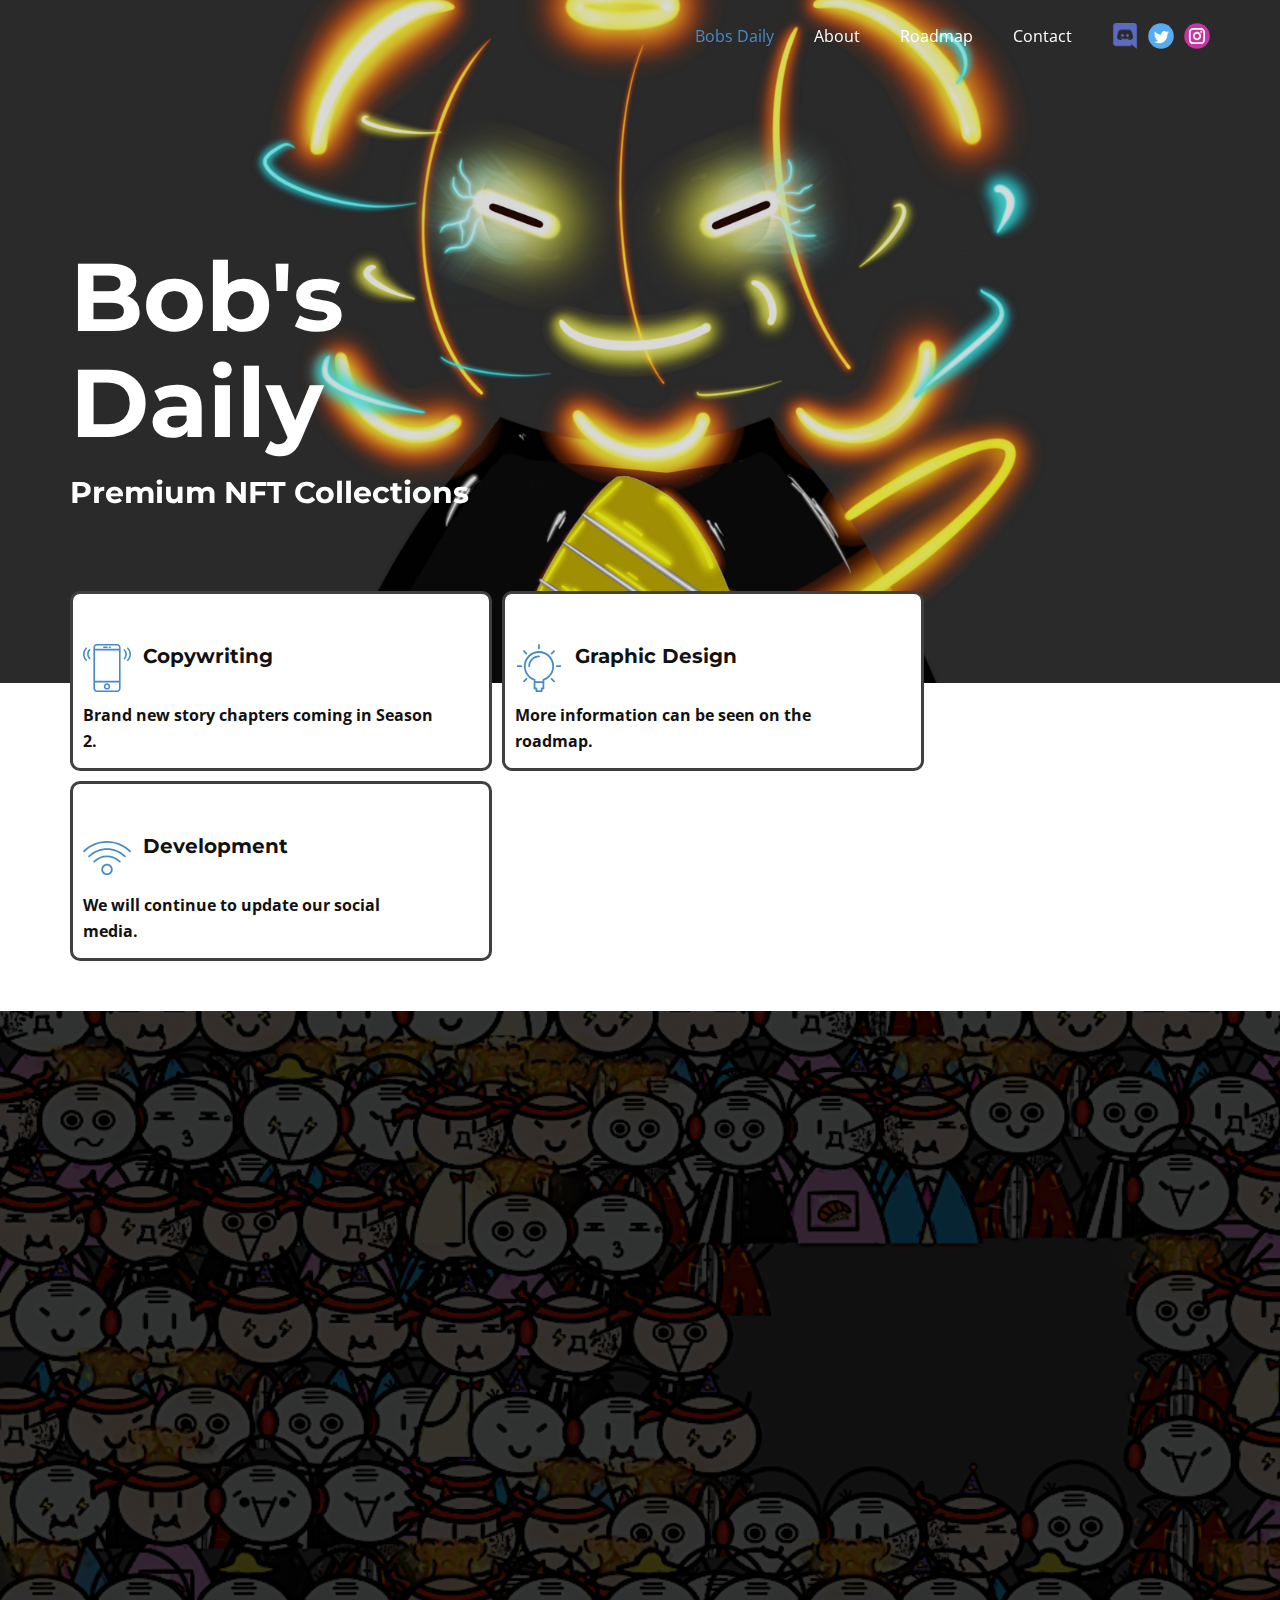
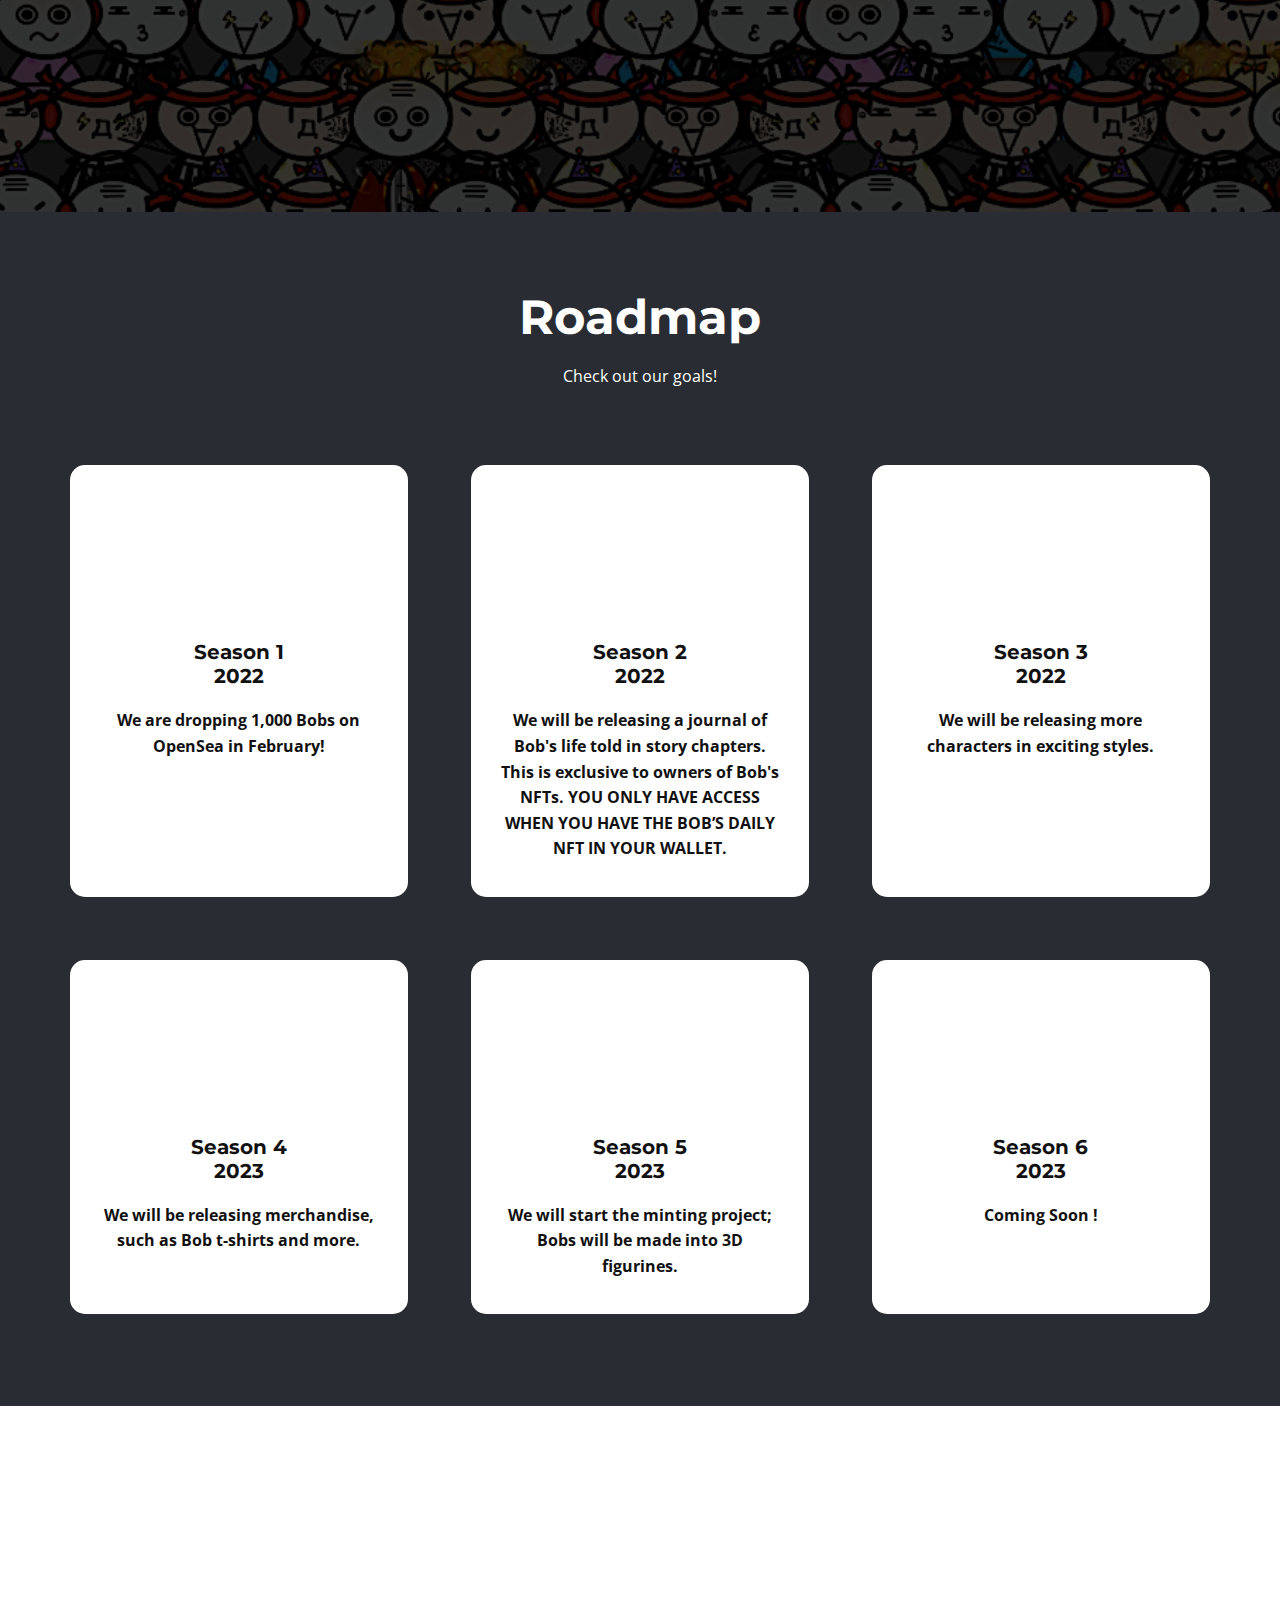
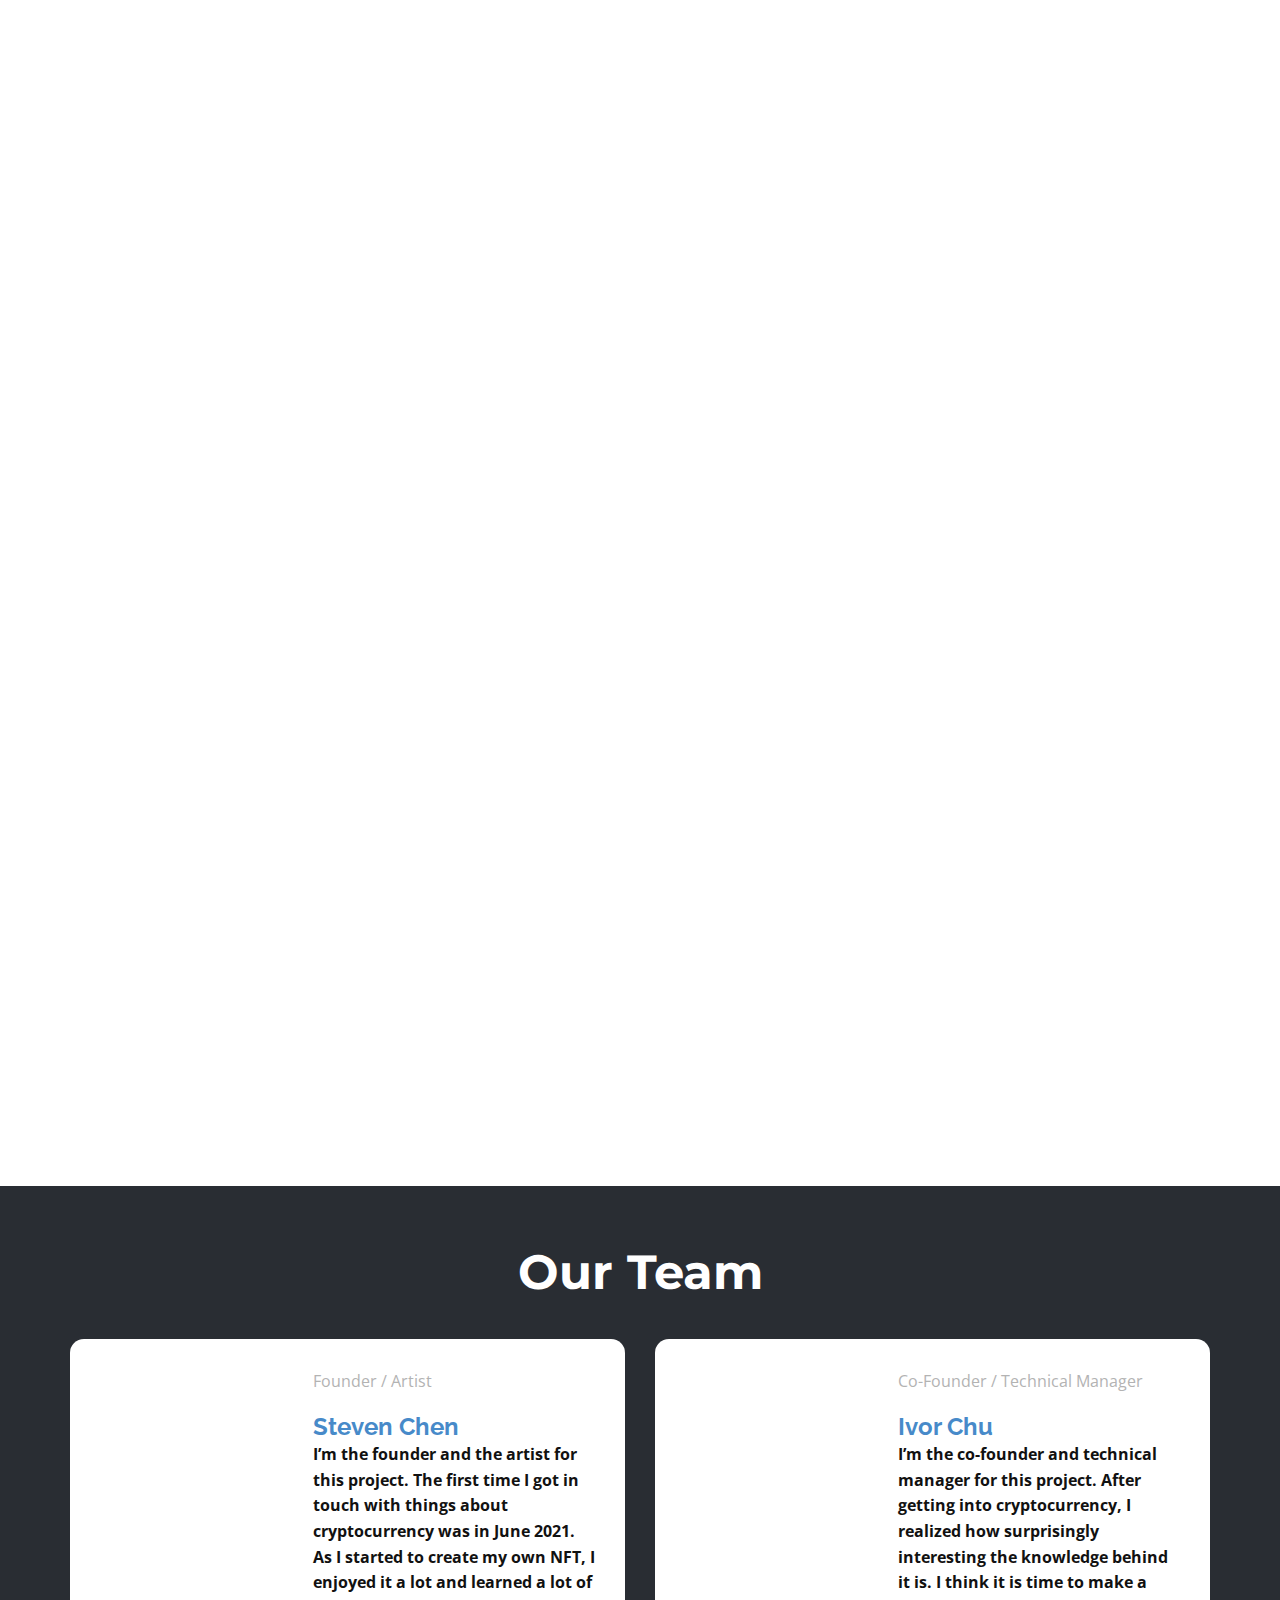
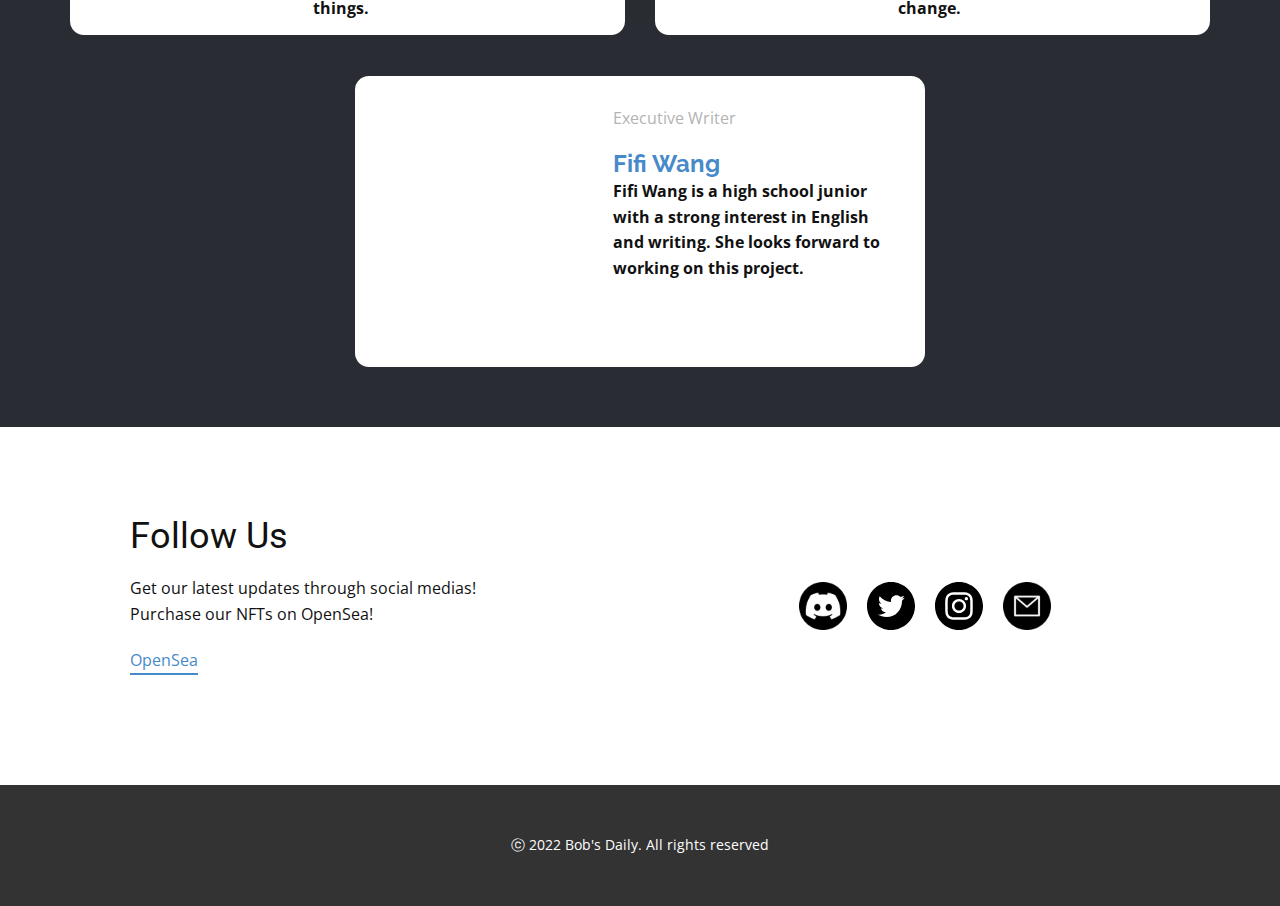
<file: index.html>
<!DOCTYPE html>
<html style="font-size: 16px;" lang="en-TW">
  <head>
    <meta name="viewport" content="width=device-width, initial-scale=1.0">
    <meta charset="utf-8">
    <meta name="keywords" content="">
    <meta name="description" content="">
    <meta name="page_type" content="np-template-header-footer-from-plugin">
    <title>Bobs Daily</title>
    <link rel="stylesheet" href="nicepage.css" media="screen">
<link rel="stylesheet" href="Bobs-Daily.css" media="screen">
    <script class="u-script" type="text/javascript" src="jquery.js" defer=""></script>
    <script class="u-script" type="text/javascript" src="nicepage.js" defer=""></script>
    <meta name="generator" content="Nicepage 4.4.0, nicepage.com">
    <link rel="icon" href="images/favicon1.png">
    <link id="u-theme-google-font" rel="stylesheet" href="https://fonts.googleapis.com/css?family=Roboto:100,100i,300,300i,400,400i,500,500i,700,700i,900,900i|Open+Sans:300,300i,400,400i,600,600i,700,700i,800,800i">
    <link id="u-page-google-font" rel="stylesheet" href="https://fonts.googleapis.com/css?family=Montserrat:100,100i,200,200i,300,300i,400,400i,500,500i,600,600i,700,700i,800,800i,900,900i|Raleway:100,100i,200,200i,300,300i,400,400i,500,500i,600,600i,700,700i,800,800i,900,900i">
    
    
    
    
    
    
    
    
    
    
    <script type="application/ld+json">{
		"@context": "http://schema.org",
		"@type": "Organization",
		"name": "Bobs Daily",
		"sameAs": [
				"https://discord.gg/P55FYDAACv",
				"https://twitter.com/BobsDaily1",
				"https://www.instagram.com/bobs_daily/"
		]
}</script>
    <meta name="theme-color" content="#478ac9">
    <meta name="twitter:site" content="@">
    <meta name="twitter:card" content="summary_large_image">
    <meta name="twitter:title" content="Bobs Daily">
    <meta name="twitter:description" content="Bobs Daily">
    <meta property="og:title" content="Bobs Daily">
    <meta property="og:description" content="">
    <meta property="og:type" content="website">
  </head>
  <body data-home-page="Bobs-Daily.html" data-home-page-title="Bobs Daily" class="u-body u-overlap u-overlap-contrast u-xl-mode"><header class="u-align-center-sm u-align-center-xs u-clearfix u-header u-sticky u-sticky-3fc7" id="sec-6384"><div class="u-clearfix u-sheet u-sheet-1">
        <nav class="u-align-left u-menu u-menu-dropdown u-offcanvas u-menu-1">
          <div class="menu-collapse" style="font-size: 1rem;">
            <a class="u-button-style u-nav-link" href="#">
              <svg class="u-svg-link" preserveAspectRatio="xMidYMin slice" viewBox="0 0 302 302" style=""><use xmlns:xlink="http://www.w3.org/1999/xlink" xlink:href="#svg-8a8f"></use></svg>
              <svg xmlns="http://www.w3.org/2000/svg" xmlns:xlink="http://www.w3.org/1999/xlink" version="1.1" id="svg-8a8f" x="0px" y="0px" viewBox="0 0 302 302" style="enable-background:new 0 0 302 302;" xml:space="preserve" class="u-svg-content"><g><rect y="36" width="302" height="30"></rect><rect y="236" width="302" height="30"></rect><rect y="136" width="302" height="30"></rect>
</g><g></g><g></g><g></g><g></g><g></g><g></g><g></g><g></g><g></g><g></g><g></g><g></g><g></g><g></g><g></g></svg>
            </a>
          </div>
          <div class="u-custom-menu u-nav-container">
            <ul class="u-nav u-unstyled u-nav-1"><li class="u-nav-item"><a class="u-button-style u-nav-link u-text-active-palette-1-base u-text-hover-palette-2-base" href="Bobs-Daily.html#sec-b277" data-page-id="65888378" style="padding: 10px 20px;">Bobs Daily</a>
</li><li class="u-nav-item"><a class="u-button-style u-nav-link u-text-active-palette-1-base u-text-hover-palette-2-base" href="Bobs-Daily.html#carousel_7123" data-page-id="65888378" style="padding: 10px 20px;">About</a>
</li><li class="u-nav-item"><a class="u-button-style u-nav-link u-text-active-palette-1-base u-text-hover-palette-2-base" href="Bobs-Daily.html#carousel_e63e" data-page-id="65888378" style="padding: 10px 20px;">Roadmap</a>
</li><li class="u-nav-item"><a class="u-button-style u-nav-link u-text-active-palette-1-base u-text-hover-palette-2-base" href="Bobs-Daily.html#carousel_a58b" data-page-id="65888378" style="padding: 10px 20px;">Contact</a>
</li></ul>
          </div>
          <div class="u-custom-menu u-nav-container-collapse">
            <div class="u-align-center u-black u-container-style u-inner-container-layout u-opacity u-opacity-95 u-sidenav">
              <div class="u-inner-container-layout u-sidenav-overflow">
                <div class="u-menu-close"></div>
                <ul class="u-align-center u-nav u-popupmenu-items u-unstyled u-nav-2"><li class="u-nav-item"><a class="u-button-style u-nav-link" href="Bobs-Daily.html#sec-b277" data-page-id="65888378" style="padding: 10px 20px;">Bobs Daily</a>
</li><li class="u-nav-item"><a class="u-button-style u-nav-link" href="Bobs-Daily.html#carousel_7123" data-page-id="65888378" style="padding: 10px 20px;">About</a>
</li><li class="u-nav-item"><a class="u-button-style u-nav-link" href="Bobs-Daily.html#carousel_e63e" data-page-id="65888378" style="padding: 10px 20px;">Roadmap</a>
</li><li class="u-nav-item"><a class="u-button-style u-nav-link" href="Bobs-Daily.html#carousel_a58b" data-page-id="65888378" style="padding: 10px 20px;">Contact</a>
</li></ul>
              </div>
            </div>
            <div class="u-black u-menu-overlay u-opacity u-opacity-70"></div>
          </div>
        </nav>
        <div class="u-social-icons u-spacing-10 u-social-icons-1">
          <a class="u-social-url" title="discord" target="_blank" href="https://discord.gg/P55FYDAACv"><span class="u-file-icon u-icon u-social-facebook u-social-icon u-icon-1"><img src="images/2111370.png" alt=""></span>
          </a>
          <a class="u-social-url" title="twitter" target="_blank" href="https://twitter.com/BobsDaily1"><span class="u-icon u-social-icon u-social-twitter u-icon-2"><svg class="u-svg-link" preserveAspectRatio="xMidYMin slice" viewBox="0 0 112 112" style=""><use xmlns:xlink="http://www.w3.org/1999/xlink" xlink:href="#svg-e714"></use></svg><svg class="u-svg-content" viewBox="0 0 112 112" x="0" y="0" id="svg-e714"><circle fill="currentColor" class="st0" cx="56.1" cy="56.1" r="55"></circle><path fill="#FFFFFF" d="M83.8,47.3c0,0.6,0,1.2,0,1.7c0,17.7-13.5,38.2-38.2,38.2C38,87.2,31,85,25,81.2c1,0.1,2.1,0.2,3.2,0.2
            c6.3,0,12.1-2.1,16.7-5.7c-5.9-0.1-10.8-4-12.5-9.3c0.8,0.2,1.7,0.2,2.5,0.2c1.2,0,2.4-0.2,3.5-0.5c-6.1-1.2-10.8-6.7-10.8-13.1
            c0-0.1,0-0.1,0-0.2c1.8,1,3.9,1.6,6.1,1.7c-3.6-2.4-6-6.5-6-11.2c0-2.5,0.7-4.8,1.8-6.7c6.6,8.1,16.5,13.5,27.6,14
            c-0.2-1-0.3-2-0.3-3.1c0-7.4,6-13.4,13.4-13.4c3.9,0,7.3,1.6,9.8,4.2c3.1-0.6,5.9-1.7,8.5-3.3c-1,3.1-3.1,5.8-5.9,7.4
            c2.7-0.3,5.3-1,7.7-2.1C88.7,43,86.4,45.4,83.8,47.3z"></path></svg></span>
          </a>
          <a class="u-social-url" title="instagram" target="_blank" href="https://www.instagram.com/bobs_daily/"><span class="u-icon u-social-icon u-social-instagram u-icon-3"><svg class="u-svg-link" preserveAspectRatio="xMidYMin slice" viewBox="0 0 112 112" style=""><use xmlns:xlink="http://www.w3.org/1999/xlink" xlink:href="#svg-fd1b"></use></svg><svg class="u-svg-content" viewBox="0 0 112 112" x="0" y="0" id="svg-fd1b"><circle fill="currentColor" cx="56.1" cy="56.1" r="55"></circle><path fill="#FFFFFF" d="M55.9,38.2c-9.9,0-17.9,8-17.9,17.9C38,66,46,74,55.9,74c9.9,0,17.9-8,17.9-17.9C73.8,46.2,65.8,38.2,55.9,38.2
            z M55.9,66.4c-5.7,0-10.3-4.6-10.3-10.3c-0.1-5.7,4.6-10.3,10.3-10.3c5.7,0,10.3,4.6,10.3,10.3C66.2,61.8,61.6,66.4,55.9,66.4z"></path><path fill="#FFFFFF" d="M74.3,33.5c-2.3,0-4.2,1.9-4.2,4.2s1.9,4.2,4.2,4.2s4.2-1.9,4.2-4.2S76.6,33.5,74.3,33.5z"></path><path fill="#FFFFFF" d="M73.1,21.3H38.6c-9.7,0-17.5,7.9-17.5,17.5v34.5c0,9.7,7.9,17.6,17.5,17.6h34.5c9.7,0,17.5-7.9,17.5-17.5V38.8
            C90.6,29.1,82.7,21.3,73.1,21.3z M83,73.3c0,5.5-4.5,9.9-9.9,9.9H38.6c-5.5,0-9.9-4.5-9.9-9.9V38.8c0-5.5,4.5-9.9,9.9-9.9h34.5
            c5.5,0,9.9,4.5,9.9,9.9V73.3z"></path></svg></span>
          </a>
        </div>
      </div><style class="u-sticky-style" data-style-id="3fc7">.u-sticky-fixed.u-sticky-3fc7:before, .u-body.u-sticky-fixed .u-sticky-3fc7:before {
borders: top right bottom left !important
}</style></header>
    <section class="u-clearfix u-image u-shading u-section-1" id="sec-b277" data-image-width="1600" data-image-height="1600">
      <div class="u-clearfix u-sheet u-sheet-1">
        <h1 class="u-custom-font u-font-montserrat u-text u-text-1" data-animation-name="slideIn" data-animation-duration="2000" data-animation-direction="Left">Bob's Daily</h1>
        <h5 class="u-custom-font u-font-montserrat u-text u-text-default u-text-2" data-animation-name="slideIn" data-animation-duration="2000" data-animation-direction="Right">Premium NFT Collections</h5>
      </div>
    </section>
    <section class="u-align-center u-clearfix u-section-2" id="carousel_e9b6">
      <div class="u-clearfix u-sheet u-sheet-1">
        <div class="u-list u-list-1">
          <div class="u-repeater u-repeater-1">
            <div class="u-align-left u-border-3 u-border-grey-75 u-container-style u-custom-item u-list-item u-radius-10 u-repeater-item u-shape-round u-white u-list-item-1">
              <div class="u-container-layout u-similar-container u-container-layout-1"><span class="u-icon u-text-palette-1-base u-icon-1"><svg class="u-svg-link" preserveAspectRatio="xMidYMin slice" viewBox="0 0 60 60" style=""><use xmlns:xlink="http://www.w3.org/1999/xlink" xlink:href="#svg-9f19"></use></svg><svg class="u-svg-content" viewBox="0 0 60 60" x="0px" y="0px" id="svg-9f19" style="enable-background:new 0 0 60 60;"><g><path d="M42.595,0H17.405C14.977,0,13,1.977,13,4.405v51.189C13,58.023,14.977,60,17.405,60h25.189C45.023,60,47,58.023,47,55.595
		V4.405C47,1.977,45.023,0,42.595,0z M15,8h30v38H15V8z M17.405,2h25.189C43.921,2,45,3.079,45,4.405V6H15V4.405
		C15,3.079,16.079,2,17.405,2z M42.595,58H17.405C16.079,58,15,56.921,15,55.595V48h30v7.595C45,56.921,43.921,58,42.595,58z"></path><path d="M30,49c-2.206,0-4,1.794-4,4s1.794,4,4,4s4-1.794,4-4S32.206,49,30,49z M30,55c-1.103,0-2-0.897-2-2s0.897-2,2-2
		s2,0.897,2,2S31.103,55,30,55z"></path><path d="M26,5h4c0.553,0,1-0.447,1-1s-0.447-1-1-1h-4c-0.553,0-1,0.447-1,1S25.447,5,26,5z"></path><path d="M33,5h1c0.553,0,1-0.447,1-1s-0.447-1-1-1h-1c-0.553,0-1,0.447-1,1S32.447,5,33,5z"></path><path d="M56.612,4.569c-0.391-0.391-1.023-0.391-1.414,0s-0.391,1.023,0,1.414c3.736,3.736,3.736,9.815,0,13.552
		c-0.391,0.391-0.391,1.023,0,1.414c0.195,0.195,0.451,0.293,0.707,0.293s0.512-0.098,0.707-0.293
		C61.128,16.434,61.128,9.085,56.612,4.569z"></path><path d="M52.401,6.845c-0.391-0.391-1.023-0.391-1.414,0s-0.391,1.023,0,1.414c1.237,1.237,1.918,2.885,1.918,4.639
		s-0.681,3.401-1.918,4.638c-0.391,0.391-0.391,1.023,0,1.414c0.195,0.195,0.451,0.293,0.707,0.293s0.512-0.098,0.707-0.293
		c1.615-1.614,2.504-3.764,2.504-6.052S54.017,8.459,52.401,6.845z"></path><path d="M4.802,5.983c0.391-0.391,0.391-1.023,0-1.414s-1.023-0.391-1.414,0c-4.516,4.516-4.516,11.864,0,16.38
		c0.195,0.195,0.451,0.293,0.707,0.293s0.512-0.098,0.707-0.293c0.391-0.391,0.391-1.023,0-1.414
		C1.065,15.799,1.065,9.72,4.802,5.983z"></path><path d="M9.013,6.569c-0.391-0.391-1.023-0.391-1.414,0c-1.615,1.614-2.504,3.764-2.504,6.052s0.889,4.438,2.504,6.053
		c0.195,0.195,0.451,0.293,0.707,0.293s0.512-0.098,0.707-0.293c0.391-0.391,0.391-1.023,0-1.414
		c-1.237-1.237-1.918-2.885-1.918-4.639S7.775,9.22,9.013,7.983C9.403,7.593,9.403,6.96,9.013,6.569z"></path>
</g></svg></span>
                <h5 class="u-custom-font u-font-montserrat u-text u-text-default u-text-1">Copywriting</h5>
                <p class="u-text u-text-2"><b>Brand new story chapters coming in Season 2.</b>
                </p>
              </div>
            </div>
            <div class="u-align-left u-border-3 u-border-grey-75 u-container-style u-custom-item u-list-item u-radius-10 u-repeater-item u-shape-round u-white u-list-item-2">
              <div class="u-container-layout u-similar-container u-container-layout-2"><span class="u-icon u-text-palette-1-base u-icon-2"><svg class="u-svg-link" preserveAspectRatio="xMidYMin slice" viewBox="0 0 54 54" style=""><use xmlns:xlink="http://www.w3.org/1999/xlink" xlink:href="#svg-b78b"></use></svg><svg class="u-svg-content" viewBox="0 0 54 54" x="0px" y="0px" id="svg-b78b" style="enable-background:new 0 0 54 54;"><g><path d="M27,8c-9.374,0-17,7.626-17,17c0,7.112,4.391,13.412,11,15.9V50c0,0.553,0.447,1,1,1h1v2c0,0.553,0.447,1,1,1h6
		c0.553,0,1-0.447,1-1v-2h1c0.553,0,1-0.447,1-1v-9.1c6.609-2.488,11-8.788,11-15.9C44,15.626,36.374,8,27,8z M30,49
		c-0.553,0-1,0.447-1,1v2h-4v-2c0-0.553-0.447-1-1-1h-1v-5h8v5H30z M31.688,39.242C31.277,39.377,31,39.761,31,40.192V42h-8v-1.808
		c0-0.432-0.277-0.815-0.688-0.95C16.145,37.214,12,31.49,12,25c0-8.271,6.729-15,15-15s15,6.729,15,15
		C42,31.49,37.855,37.214,31.688,39.242z"></path><path d="M27,6c0.553,0,1-0.447,1-1V1c0-0.553-0.447-1-1-1s-1,0.447-1,1v4C26,5.553,26.447,6,27,6z"></path><path d="M51,24h-4c-0.553,0-1,0.447-1,1s0.447,1,1,1h4c0.553,0,1-0.447,1-1S51.553,24,51,24z"></path><path d="M7,24H3c-0.553,0-1,0.447-1,1s0.447,1,1,1h4c0.553,0,1-0.447,1-1S7.553,24,7,24z"></path><path d="M43.264,7.322l-2.828,2.828c-0.391,0.391-0.391,1.023,0,1.414c0.195,0.195,0.451,0.293,0.707,0.293
		s0.512-0.098,0.707-0.293l2.828-2.828c0.391-0.391,0.391-1.023,0-1.414S43.654,6.932,43.264,7.322z"></path><path d="M12.15,38.436l-2.828,2.828c-0.391,0.391-0.391,1.023,0,1.414c0.195,0.195,0.451,0.293,0.707,0.293
		s0.512-0.098,0.707-0.293l2.828-2.828c0.391-0.391,0.391-1.023,0-1.414S12.541,38.045,12.15,38.436z"></path><path d="M41.85,38.436c-0.391-0.391-1.023-0.391-1.414,0s-0.391,1.023,0,1.414l2.828,2.828c0.195,0.195,0.451,0.293,0.707,0.293
		s0.512-0.098,0.707-0.293c0.391-0.391,0.391-1.023,0-1.414L41.85,38.436z"></path><path d="M12.15,11.564c0.195,0.195,0.451,0.293,0.707,0.293s0.512-0.098,0.707-0.293c0.391-0.391,0.391-1.023,0-1.414l-2.828-2.828
		c-0.391-0.391-1.023-0.391-1.414,0s-0.391,1.023,0,1.414L12.15,11.564z"></path><path d="M27,13c-6.617,0-12,5.383-12,12c0,0.553,0.447,1,1,1s1-0.447,1-1c0-5.514,4.486-10,10-10c0.553,0,1-0.447,1-1
		S27.553,13,27,13z"></path>
</g></svg></span>
                <h5 class="u-custom-font u-font-montserrat u-text u-text-default u-text-3">Graphic Design</h5>
                <p class="u-text u-text-4"><b>More information can be seen on the roadmap.</b>
                </p>
              </div>
            </div>
            <div class="u-align-left u-border-3 u-border-grey-75 u-container-style u-custom-item u-list-item u-radius-10 u-repeater-item u-shape-round u-white u-list-item-3">
              <div class="u-container-layout u-similar-container u-container-layout-3"><span class="u-icon u-text-palette-1-base u-icon-3"><svg class="u-svg-link" preserveAspectRatio="xMidYMin slice" viewBox="0 0 54.908 54.908" style=""><use xmlns:xlink="http://www.w3.org/1999/xlink" xlink:href="#svg-d23c"></use></svg><svg class="u-svg-content" viewBox="0 0 54.908 54.908" x="0px" y="0px" id="svg-d23c" style="enable-background:new 0 0 54.908 54.908;"><g><path d="M54.615,19.123c-7.243-7.244-16.89-11.233-27.161-11.233S7.537,11.878,0.293,19.123c-0.391,0.391-0.391,1.023,0,1.414
		s1.023,0.391,1.414,0C8.573,13.67,17.717,9.889,27.454,9.889s18.881,3.781,25.747,10.647c0.195,0.195,0.451,0.293,0.707,0.293
		s0.512-0.098,0.707-0.293C55.006,20.146,55.006,19.513,54.615,19.123z"></path><path d="M6.171,25c-0.391,0.391-0.391,1.023,0,1.414c0.195,0.195,0.451,0.293,0.707,0.293s0.512-0.098,0.707-0.293
		c10.955-10.956,28.781-10.956,39.737,0c0.391,0.391,1.023,0.391,1.414,0s0.391-1.023,0-1.414C37.002,13.266,17.907,13.264,6.171,25
		z"></path><path d="M27.454,24.508c-5.825,0-11.295,2.263-15.404,6.371c-0.391,0.391-0.391,1.023,0,1.414s1.023,0.391,1.414,0
		c3.731-3.73,8.699-5.785,13.99-5.785c5.291,0,10.259,2.055,13.99,5.785c0.195,0.195,0.451,0.293,0.707,0.293
		s0.512-0.098,0.707-0.293c0.391-0.391,0.391-1.023,0-1.414C38.75,26.771,33.279,24.508,27.454,24.508z"></path><path d="M27.454,33.916c-3.612,0-6.551,2.939-6.551,6.552s2.939,6.552,6.551,6.552c3.613,0,6.552-2.939,6.552-6.552
		S31.067,33.916,27.454,33.916z M27.454,45.019c-2.51,0-4.551-2.042-4.551-4.552s2.042-4.552,4.551-4.552s4.552,2.042,4.552,4.552
		S29.964,45.019,27.454,45.019z"></path>
</g></svg></span>
                <h5 class="u-custom-font u-font-montserrat u-text u-text-default u-text-5">Development</h5>
                <p class="u-text u-text-6"><b>We will continue to update our social media.</b>
                </p>
              </div>
            </div>
            <div class="u-align-left u-container-style u-custom-item u-list-item u-repeater-item u-white u-list-item-4" data-animation-name="slideIn" data-animation-duration="2000" data-animation-direction="Right">
              <div class="u-container-layout u-similar-container u-container-layout-4"><span class="u-icon u-text-palette-1-base u-icon-4"><svg class="u-svg-link" preserveAspectRatio="xMidYMin slice" viewBox="0 0 60 60" style=""><use xmlns:xlink="http://www.w3.org/1999/xlink" xlink:href="#svg-74bf"></use></svg><svg class="u-svg-content" viewBox="0 0 60 60" x="0px" y="0px" id="svg-74bf" style="enable-background:new 0 0 60 60;"><path d="M55.014,45.389l-9.553-4.776C44.56,40.162,44,39.256,44,38.248v-3.381c0.229-0.28,0.47-0.599,0.719-0.951
	c1.239-1.75,2.232-3.698,2.954-5.799C49.084,27.47,50,26.075,50,24.5v-4c0-0.963-0.36-1.896-1-2.625v-5.319
	c0.056-0.55,0.276-3.824-2.092-6.525C44.854,3.688,41.521,2.5,37,2.5s-7.854,1.188-9.908,3.53c-1.435,1.637-1.918,3.481-2.064,4.805
	C23.314,9.949,21.294,9.5,19,9.5c-10.389,0-10.994,8.855-11,9v4.579c-0.648,0.706-1,1.521-1,2.33v3.454
	c0,1.079,0.483,2.085,1.311,2.765c0.825,3.11,2.854,5.46,3.644,6.285v2.743c0,0.787-0.428,1.509-1.171,1.915l-6.653,4.173
	C1.583,48.134,0,50.801,0,53.703V57.5h14h2h44v-4.043C60,50.019,58.089,46.927,55.014,45.389z M14,53.262V55.5H2v-1.797
	c0-2.17,1.184-4.164,3.141-5.233l6.652-4.173c1.333-0.727,2.161-2.121,2.161-3.641v-3.591l-0.318-0.297
	c-0.026-0.024-2.683-2.534-3.468-5.955l-0.091-0.396l-0.342-0.22C9.275,29.899,9,29.4,9,28.863v-3.454
	c0-0.36,0.245-0.788,0.671-1.174L10,23.938l-0.002-5.38C10.016,18.271,10.537,11.5,19,11.5c2.393,0,4.408,0.553,6,1.644v4.731
	c-0.64,0.729-1,1.662-1,2.625v4c0,0.304,0.035,0.603,0.101,0.893c0.027,0.116,0.081,0.222,0.118,0.334
	c0.055,0.168,0.099,0.341,0.176,0.5c0.001,0.002,0.002,0.003,0.003,0.005c0.256,0.528,0.629,1,1.099,1.377
	c0.005,0.019,0.011,0.036,0.016,0.054c0.06,0.229,0.123,0.457,0.191,0.68l0.081,0.261c0.014,0.046,0.031,0.093,0.046,0.139
	c0.035,0.108,0.069,0.215,0.105,0.321c0.06,0.175,0.123,0.356,0.196,0.553c0.031,0.082,0.065,0.156,0.097,0.237
	c0.082,0.209,0.164,0.411,0.25,0.611c0.021,0.048,0.039,0.1,0.06,0.147l0.056,0.126c0.026,0.058,0.053,0.11,0.079,0.167
	c0.098,0.214,0.194,0.421,0.294,0.621c0.016,0.032,0.031,0.067,0.047,0.099c0.063,0.125,0.126,0.243,0.189,0.363
	c0.108,0.206,0.214,0.4,0.32,0.588c0.052,0.092,0.103,0.182,0.154,0.269c0.144,0.246,0.281,0.472,0.414,0.682
	c0.029,0.045,0.057,0.092,0.085,0.135c0.242,0.375,0.452,0.679,0.626,0.916c0.046,0.063,0.086,0.117,0.125,0.17
	c0.022,0.029,0.052,0.071,0.071,0.097v3.309c0,0.968-0.528,1.856-1.377,2.32l-2.646,1.443l-0.461-0.041l-0.188,0.395l-5.626,3.069
	C15.801,46.924,14,49.958,14,53.262z M58,55.5H16v-2.238c0-2.571,1.402-4.934,3.659-6.164l8.921-4.866
	C30.073,41.417,31,39.854,31,38.155v-4.018v-0.001l-0.194-0.232l-0.038-0.045c-0.002-0.003-0.064-0.078-0.165-0.21
	c-0.006-0.008-0.012-0.016-0.019-0.024c-0.053-0.069-0.115-0.152-0.186-0.251c-0.001-0.002-0.002-0.003-0.003-0.005
	c-0.149-0.207-0.336-0.476-0.544-0.8c-0.005-0.007-0.009-0.015-0.014-0.022c-0.098-0.153-0.202-0.32-0.308-0.497
	c-0.008-0.013-0.016-0.026-0.024-0.04c-0.226-0.379-0.466-0.808-0.705-1.283c0,0-0.001-0.001-0.001-0.002
	c-0.127-0.255-0.254-0.523-0.378-0.802l0,0c-0.017-0.039-0.035-0.077-0.052-0.116h0c-0.055-0.125-0.11-0.256-0.166-0.391
	c-0.02-0.049-0.04-0.1-0.06-0.15c-0.052-0.131-0.105-0.263-0.161-0.414c-0.102-0.272-0.198-0.556-0.29-0.849l-0.055-0.178
	c-0.006-0.02-0.013-0.04-0.019-0.061c-0.094-0.316-0.184-0.639-0.26-0.971l-0.091-0.396l-0.341-0.22
	C26.346,25.803,26,25.176,26,24.5v-4c0-0.561,0.238-1.084,0.67-1.475L27,18.728V12.5v-0.354l-0.027-0.021
	c-0.034-0.722,0.009-2.935,1.623-4.776C30.253,5.458,33.081,4.5,37,4.5c3.905,0,6.727,0.951,8.386,2.828
	c1.947,2.201,1.625,5.017,1.623,5.041L47,18.728l0.33,0.298C47.762,19.416,48,19.939,48,20.5v4c0,0.873-0.572,1.637-1.422,1.899
	l-0.498,0.153l-0.16,0.495c-0.669,2.081-1.622,4.003-2.834,5.713c-0.297,0.421-0.586,0.794-0.837,1.079L42,34.123v4.125
	c0,1.77,0.983,3.361,2.566,4.153l9.553,4.776C56.513,48.374,58,50.78,58,53.457V55.5z"></path></svg></span>
                <h5 class="u-custom-font u-font-montserrat u-text u-text-default u-text-7">Team<br>
                </h5>
                <p class="u-text u-text-8"><b>We will continue to create fun events in Bob’s Daily.</b>
                </p>
              </div>
            </div>
          </div>
        </div>
      </div>
    </section>
    <section class="u-clearfix u-image u-shading u-section-3" id="carousel_7123" data-image-width="908" data-image-height="908">
      <div class="u-clearfix u-sheet u-valign-middle u-sheet-1">
        <div class="u-clearfix u-expanded-width u-gutter-30 u-layout-wrap u-layout-wrap-1">
          <div class="u-layout">
            <div class="u-layout-row">
              <div class="u-align-left u-container-style u-layout-cell u-shape-rectangle u-size-30 u-white u-layout-cell-1" data-animation-name="slideIn" data-animation-duration="2000" data-animation-direction="Left">
                <div class="u-container-layout u-container-layout-1">
                  <h2 class="u-custom-font u-font-montserrat u-text u-text-1">Bob's Daily.<br>The finest and the only choice.
                  </h2>
                  <a href="https://opensea.io/explore-collections" class="u-active-palette-1-light-1 u-border-none u-btn u-btn-round u-button-style u-hover-palette-1-light-1 u-palette-1-base u-radius-50 u-text-active-white u-text-body-alt-color u-text-hover-white u-btn-1" target="_blank">Opeansea</a>
                </div>
              </div>
              <div class="u-align-left u-container-style u-layout-cell u-size-30 u-layout-cell-2" data-animation-name="slideIn" data-animation-duration="2000" data-animation-direction="Right">
                <div class="u-container-layout u-container-layout-2">
                  <h4 class="u-custom-font u-font-montserrat u-text u-text-default u-text-2">About Bob's Daily</h4>
                  <p class="u-text u-text-3">
                    <span style="font-weight: 700; font-size: 1.125rem;"></span><b>
                      <span style="font-size: 1.125rem;">
                        <br>Bob’s Daily was created by a group of high school students from Taipei Fuhsing Private School. We have a passion for creating art and the cryptocurrency/ NFT world; we think this will be the future and want to get to know more about it.<br>The idea for the drawing of “Bob’s Daily” came out after our artists tried out several trials of drawing NFT on the app Procreate. The facial expression of Bob was inspired by the use of different kinds of emojis in normal days, such as emojis or facial expressions made up of symbols. The name of “Bob’s Daily” came out when we were discussing and trying to make something similar to the Diary of a Wimpy Kid. Most importantly, our goal is to bring people love, happiness, and positivity!<br>Part of our earnings will be donated to different foundations in Taiwan to let more people know about our project and spread the love!
                      </span>
                      <br></b>
                  </p>
                </div>
              </div>
            </div>
          </div>
        </div>
      </div>
    </section>
    <section class="u-align-center u-clearfix u-palette-5-dark-3 u-section-4" id="carousel_e63e">
      <div class="u-clearfix u-sheet u-sheet-1">
        <h1 class="u-custom-font u-font-montserrat u-text u-text-default u-text-1">Roadmap</h1>
        <p class="u-text u-text-2">Check out our goals!</p>
        <div class="u-expanded-width u-list u-list-1">
          <div class="u-repeater u-repeater-1">
            <div class="u-align-center u-container-style u-list-item u-radius-15 u-repeater-item u-shape-round u-white u-list-item-1">
              <div class="u-container-layout u-similar-container u-container-layout-1">
                <div class="u-border-6 u-border-white u-image u-image-circle u-image-1" alt="" data-image-width="2048" data-image-height="2048" data-animation-name="zoomIn" data-animation-duration="2000" data-animation-direction=""></div>
                <h5 class="u-custom-font u-font-montserrat u-text u-text-default u-text-3">Season 1<br>2022
                </h5>
                <p class="u-text u-text-4"><b><b>We are dropping 1,000 Bobs on OpenSea in February!</b>
                    <br></b>
                </p>
              </div>
            </div>
            <div class="u-align-center u-container-style u-list-item u-radius-15 u-repeater-item u-shape-round u-white u-list-item-2">
              <div class="u-container-layout u-similar-container u-container-layout-2">
                <div class="u-border-6 u-border-white u-image u-image-circle u-image-2" alt="" data-image-width="2048" data-image-height="2048" data-animation-name="zoomIn" data-animation-duration="2000" data-animation-direction=""></div>
                <h5 class="u-custom-font u-font-montserrat u-text u-text-default u-text-5">Season 2<br>2022
                </h5>
                <p class="u-text u-text-6"><b>We will be releasing a journal of Bob's life told in story chapters. This is exclusive to owners of Bob's NFTs. YOU ONLY HAVE ACCESS WHEN YOU HAVE THE BOB’S DAILY NFT IN YOUR WALLET.</b>
                </p>
              </div>
            </div>
            <div class="u-align-center u-container-style u-list-item u-radius-15 u-repeater-item u-shape-round u-white u-list-item-3">
              <div class="u-container-layout u-similar-container u-container-layout-3">
                <div class="u-border-6 u-border-white u-image u-image-circle u-image-3" alt="" data-image-width="2048" data-image-height="2048" data-animation-name="zoomIn" data-animation-duration="2000" data-animation-direction=""></div>
                <h5 class="u-custom-font u-font-montserrat u-text u-text-default u-text-7">Season 3<br>2022
                </h5>
                <p class="u-text u-text-8"><b>We will be releasing more characters in exciting styles.</b>
                </p>
              </div>
            </div>
            <div class="u-align-center u-container-style u-list-item u-radius-15 u-repeater-item u-shape-round u-white u-list-item-4">
              <div class="u-container-layout u-similar-container u-container-layout-4">
                <div class="u-border-6 u-border-white u-image u-image-circle u-image-4" alt="" data-image-width="2048" data-image-height="2048" data-animation-name="zoomIn" data-animation-duration="2000" data-animation-direction=""></div>
                <h5 class="u-custom-font u-font-montserrat u-text u-text-default u-text-9">Season 4<br>2023
                </h5>
                <p class="u-text u-text-10"><b></b><b>We will be releasing merchandise, such as Bob t-shirts and more.</b>
                </p>
              </div>
            </div>
            <div class="u-align-center u-container-style u-list-item u-radius-15 u-repeater-item u-shape-round u-white u-list-item-5">
              <div class="u-container-layout u-similar-container u-container-layout-5">
                <div class="u-border-6 u-border-white u-image u-image-circle u-image-5" alt="" data-image-width="2048" data-image-height="2048" data-animation-name="zoomIn" data-animation-duration="2000" data-animation-direction=""></div>
                <h5 class="u-custom-font u-font-montserrat u-text u-text-default u-text-11">Season 5<br>2023
                </h5>
                <p class="u-text u-text-12"><b></b><b>We will start the minting project; Bobs will be made into 3D figurines.</b>
                </p>
              </div>
            </div>
            <div class="u-align-center u-container-style u-list-item u-radius-15 u-repeater-item u-shape-round u-white u-list-item-6">
              <div class="u-container-layout u-similar-container u-container-layout-6">
                <div class="u-border-6 u-border-white u-image u-image-circle u-image-6" alt="" data-image-width="2048" data-image-height="2048" data-animation-name="zoomIn" data-animation-duration="2000" data-animation-direction=""></div>
                <h5 class="u-custom-font u-font-montserrat u-text u-text-default u-text-13">Season 6<br>2023
                </h5>
                <p class="u-text u-text-14"><b>Coming Soon !</b>
                </p>
              </div>
            </div>
          </div>
        </div>
      </div>
    </section>
    <section class="u-align-center u-clearfix u-section-5" id="carousel_eab1">
      <div class="u-clearfix u-sheet u-valign-middle u-sheet-1">
        <div class="u-clearfix u-expanded-width u-layout-wrap u-layout-wrap-1">
          <div class="u-layout">
            <div class="u-layout-row">
              <div class="u-align-left u-container-style u-image u-layout-cell u-size-60 u-image-1" data-animation-name="bounceIn" data-animation-duration="2250" data-animation-direction="" data-image-width="1920" data-image-height="1080" data-animation-out="0">
                <div class="u-container-layout u-container-layout-1"></div>
              </div>
            </div>
          </div>
        </div>
      </div>
    </section>
    <section class="u-align-center u-clearfix u-section-6" id="carousel_861a">
      <div class="u-clearfix u-sheet u-valign-middle u-sheet-1">
        <div class="u-clearfix u-expanded-width u-layout-wrap u-layout-wrap-1">
          <div class="u-layout">
            <div class="u-layout-row">
              <div class="u-align-left u-container-style u-image u-layout-cell u-size-60 u-image-1" data-animation-name="slideIn" data-animation-duration="2250" data-animation-direction="Right" data-image-width="1920" data-image-height="1080">
                <div class="u-container-layout u-container-layout-1"></div>
              </div>
            </div>
          </div>
        </div>
      </div>
    </section>
    <section class="u-align-center u-clearfix u-palette-5-dark-3 u-section-7" id="carousel_a58b">
      <div class="u-clearfix u-sheet u-sheet-1">
        <h2 class="u-custom-font u-font-montserrat u-text u-text-default u-text-1">Our Team</h2>
        <div class="u-expanded-width u-layout-horizontal u-list u-list-1">
          <div class="u-repeater u-repeater-1">
            <div class="u-align-center-xs u-align-left-lg u-align-left-md u-align-left-sm u-align-left-xl u-container-style u-list-item u-radius-14 u-repeater-item u-shape-round u-white">
              <div class="u-container-layout u-similar-container u-valign-top u-container-layout-1">
                <div alt="" class="u-image u-image-circle u-image-1" data-image-width="2048" data-image-height="2048" data-animation-name="zoomIn" data-animation-duration="2250" data-animation-direction=""></div>
                <div class="u-container-style u-group u-group-1">
                  <div class="u-container-layout">
                    <p class="u-align-left u-text u-text-grey-30 u-text-2">Founder / Artist</p>
                    <h3 class="u-align-left u-custom-font u-font-raleway u-text u-text-palette-1-base u-text-3">Steven Chen</h3>
                    <p class="u-align-left u-text u-text-body-color u-text-4"><b>I’m the founder and the artist for this project. The first time I got in touch with things about cryptocurrency was in June 2021. As I started to create my own NFT, I enjoyed it a lot and learned a lot of things.</b>
                    </p>
                  </div>
                </div>
              </div>
            </div>
            <div class="u-align-center-xs u-align-left-lg u-align-left-md u-align-left-sm u-align-left-xl u-container-style u-list-item u-radius-14 u-repeater-item u-shape-round u-white">
              <div class="u-container-layout u-similar-container u-valign-top u-container-layout-3">
                <div alt="" class="u-image u-image-circle u-image-2" data-image-width="928" data-image-height="1036" data-animation-name="zoomIn" data-animation-duration="2250" data-animation-direction=""></div>
                <div class="u-container-style u-group u-group-2">
                  <div class="u-container-layout">
                    <p class="u-align-left u-text u-text-default u-text-grey-30 u-text-5">Co-Founder / Technical Manager</p>
                    <h3 class="u-align-left u-custom-font u-font-raleway u-text u-text-default u-text-palette-1-base u-text-6">Ivor Chu</h3>
                    <p class="u-align-left u-text u-text-body-color u-text-7"><b>I’m the co-founder and technical manager for this project. After getting into cryptocurrency, I realized how surprisingly interesting the knowledge behind it is. I think it is time to make a change.</b>
                    </p>
                  </div>
                </div>
              </div>
            </div>
          </div>
          <a class="u-absolute-vcenter u-gallery-nav u-gallery-nav-prev u-grey-70 u-hidden u-icon-circle u-opacity u-opacity-70 u-spacing-10 u-text-white u-gallery-nav-1" href="#" role="button">
            <span aria-hidden="true">
              <svg viewBox="0 0 451.847 451.847"><path d="M97.141,225.92c0-8.095,3.091-16.192,9.259-22.366L300.689,9.27c12.359-12.359,32.397-12.359,44.751,0
c12.354,12.354,12.354,32.388,0,44.748L173.525,225.92l171.903,171.909c12.354,12.354,12.354,32.391,0,44.744
c-12.354,12.365-32.386,12.365-44.745,0l-194.29-194.281C100.226,242.115,97.141,234.018,97.141,225.92z"></path></svg>
            </span>
            <span class="sr-only">
              <svg viewBox="0 0 451.847 451.847"><path d="M97.141,225.92c0-8.095,3.091-16.192,9.259-22.366L300.689,9.27c12.359-12.359,32.397-12.359,44.751,0
c12.354,12.354,12.354,32.388,0,44.748L173.525,225.92l171.903,171.909c12.354,12.354,12.354,32.391,0,44.744
c-12.354,12.365-32.386,12.365-44.745,0l-194.29-194.281C100.226,242.115,97.141,234.018,97.141,225.92z"></path></svg>
            </span>
          </a>
          <a class="u-absolute-vcenter u-gallery-nav u-gallery-nav-next u-grey-70 u-hidden u-icon-circle u-opacity u-opacity-70 u-spacing-10 u-text-white u-gallery-nav-2" href="#" role="button">
            <span aria-hidden="true">
              <svg viewBox="0 0 451.846 451.847"><path d="M345.441,248.292L151.154,442.573c-12.359,12.365-32.397,12.365-44.75,0c-12.354-12.354-12.354-32.391,0-44.744
L278.318,225.92L106.409,54.017c-12.354-12.359-12.354-32.394,0-44.748c12.354-12.359,32.391-12.359,44.75,0l194.287,194.284
c6.177,6.18,9.262,14.271,9.262,22.366C354.708,234.018,351.617,242.115,345.441,248.292z"></path></svg>
            </span>
            <span class="sr-only">
              <svg viewBox="0 0 451.846 451.847"><path d="M345.441,248.292L151.154,442.573c-12.359,12.365-32.397,12.365-44.75,0c-12.354-12.354-12.354-32.391,0-44.744
L278.318,225.92L106.409,54.017c-12.354-12.359-12.354-32.394,0-44.748c12.354-12.359,32.391-12.359,44.75,0l194.287,194.284
c6.177,6.18,9.262,14.271,9.262,22.366C354.708,234.018,351.617,242.115,345.441,248.292z"></path></svg>
            </span>
          </a>
        </div>
      </div>
    </section>
    <section class="u-align-center u-clearfix u-palette-5-dark-3 u-section-8" id="carousel_4afe">
      <div class="u-clearfix u-sheet u-sheet-1">
        <div class="u-layout-horizontal u-list u-list-1">
          <div class="u-repeater u-repeater-1">
            <div class="u-align-center-xs u-align-left-lg u-align-left-md u-align-left-sm u-align-left-xl u-container-style u-list-item u-radius-14 u-repeater-item u-shape-round u-white">
              <div class="u-container-layout u-similar-container u-container-layout-1">
                <div alt="" class="u-image u-image-circle u-image-1" data-image-width="554" data-image-height="554" data-animation-name="zoomIn" data-animation-duration="2250" data-animation-direction=""></div>
                <div class="u-container-style u-group u-group-1">
                  <div class="u-container-layout">
                    <p class="u-align-left u-text u-text-grey-30 u-text-1"> Executive Writer</p>
                    <h3 class="u-align-left u-custom-font u-font-raleway u-text u-text-palette-1-base u-text-2">Fifi Wang</h3>
                    <p class="u-align-left u-text u-text-body-color u-text-3"><b>Fifi Wang is a high school junior with a strong interest in English and writing. She looks forward to working on this project.</b>
                    </p>
                  </div>
                </div>
              </div>
            </div>
          </div>
          <a class="u-absolute-vcenter u-gallery-nav u-gallery-nav-prev u-grey-70 u-hidden u-icon-circle u-opacity u-opacity-70 u-spacing-10 u-text-white u-gallery-nav-1" href="#" role="button">
            <span aria-hidden="true">
              <svg viewBox="0 0 451.847 451.847"><path d="M97.141,225.92c0-8.095,3.091-16.192,9.259-22.366L300.689,9.27c12.359-12.359,32.397-12.359,44.751,0
c12.354,12.354,12.354,32.388,0,44.748L173.525,225.92l171.903,171.909c12.354,12.354,12.354,32.391,0,44.744
c-12.354,12.365-32.386,12.365-44.745,0l-194.29-194.281C100.226,242.115,97.141,234.018,97.141,225.92z"></path></svg>
            </span>
            <span class="sr-only">
              <svg viewBox="0 0 451.847 451.847"><path d="M97.141,225.92c0-8.095,3.091-16.192,9.259-22.366L300.689,9.27c12.359-12.359,32.397-12.359,44.751,0
c12.354,12.354,12.354,32.388,0,44.748L173.525,225.92l171.903,171.909c12.354,12.354,12.354,32.391,0,44.744
c-12.354,12.365-32.386,12.365-44.745,0l-194.29-194.281C100.226,242.115,97.141,234.018,97.141,225.92z"></path></svg>
            </span>
          </a>
          <a class="u-absolute-vcenter u-gallery-nav u-gallery-nav-next u-grey-70 u-hidden u-icon-circle u-opacity u-opacity-70 u-spacing-10 u-text-white u-gallery-nav-2" href="#" role="button">
            <span aria-hidden="true">
              <svg viewBox="0 0 451.846 451.847"><path d="M345.441,248.292L151.154,442.573c-12.359,12.365-32.397,12.365-44.75,0c-12.354-12.354-12.354-32.391,0-44.744
L278.318,225.92L106.409,54.017c-12.354-12.359-12.354-32.394,0-44.748c12.354-12.359,32.391-12.359,44.75,0l194.287,194.284
c6.177,6.18,9.262,14.271,9.262,22.366C354.708,234.018,351.617,242.115,345.441,248.292z"></path></svg>
            </span>
            <span class="sr-only">
              <svg viewBox="0 0 451.846 451.847"><path d="M345.441,248.292L151.154,442.573c-12.359,12.365-32.397,12.365-44.75,0c-12.354-12.354-12.354-32.391,0-44.744
L278.318,225.92L106.409,54.017c-12.354-12.359-12.354-32.394,0-44.748c12.354-12.359,32.391-12.359,44.75,0l194.287,194.284
c6.177,6.18,9.262,14.271,9.262,22.366C354.708,234.018,351.617,242.115,345.441,248.292z"></path></svg>
            </span>
          </a>
        </div>
      </div>
    </section>
    <section class="u-clearfix u-section-9" id="sec-a185">
      <div class="u-clearfix u-sheet u-valign-middle u-sheet-1">
        <div class="u-clearfix u-expanded-width u-layout-wrap u-layout-wrap-1">
          <div class="u-gutter-0 u-layout">
            <div class="u-layout-row">
              <div class="u-align-left u-container-style u-layout-cell u-left-cell u-size-30 u-layout-cell-1">
                <div class="u-container-layout u-valign-middle u-container-layout-1">
                  <h2 class="u-text u-text-default u-text-1">Follow Us</h2>
                  <p class="u-text u-text-2">Get our latest updates through social medias!<br>Purchase our NFTs on OpenSea!<br>
                  </p>
                  <a href="https://opensea.io/explore-collections" class="u-active-none u-border-2 u-border-palette-1-base u-btn u-btn-rectangle u-button-style u-hover-none u-none u-btn-1" target="_blank">OpenSea</a>
                </div>
              </div>
              <div class="u-align-left-sm u-align-left-xs u-align-right-lg u-align-right-md u-align-right-xl u-container-style u-layout-cell u-right-cell u-size-30 u-layout-cell-2">
                <div class="u-container-layout u-valign-middle u-container-layout-2">
                  <div class="u-social-icons u-spacing-20 u-social-icons-1">
                    <a class="u-social-url" title="discord" target="_blank" href="https://discord.gg/P55FYDAACv"><span class="u-file-icon u-icon u-social-facebook u-social-icon u-icon-1"><img src="images/59689681.png" alt=""></span>
                    </a>
                    <a class="u-social-url" title="twitter" target="_blank" href="https://twitter.com/BobsDaily1"><span class="u-icon u-social-icon u-social-twitter u-icon-2"><svg class="u-svg-link" preserveAspectRatio="xMidYMin slice" viewBox="0 0 512 512" style=""><use xmlns:xlink="http://www.w3.org/1999/xlink" xlink:href="#svg-9173"></use></svg><svg class="u-svg-content" viewBox="0 0 512 512" id="svg-9173"><path d="m256 0c-141.363281 0-256 114.636719-256 256s114.636719 256 256 256 256-114.636719 256-256-114.636719-256-256-256zm116.886719 199.601562c.113281 2.519532.167969 5.050782.167969 7.59375 0 77.644532-59.101563 167.179688-167.183594 167.183594h.003906-.003906c-33.183594 0-64.0625-9.726562-90.066406-26.394531 4.597656.542969 9.277343.8125 14.015624.8125 27.53125 0 52.867188-9.390625 72.980469-25.152344-25.722656-.476562-47.410156-17.464843-54.894531-40.8125 3.582031.6875 7.265625 1.0625 11.042969 1.0625 5.363281 0 10.558593-.722656 15.496093-2.070312-26.886718-5.382813-47.140624-29.144531-47.140624-57.597657 0-.265624 0-.503906.007812-.75 7.917969 4.402344 16.972656 7.050782 26.613281 7.347657-15.777343-10.527344-26.148437-28.523438-26.148437-48.910157 0-10.765624 2.910156-20.851562 7.957031-29.535156 28.976563 35.554688 72.28125 58.9375 121.117187 61.394532-1.007812-4.304688-1.527343-8.789063-1.527343-13.398438 0-32.4375 26.316406-58.753906 58.765625-58.753906 16.902344 0 32.167968 7.144531 42.890625 18.566406 13.386719-2.640625 25.957031-7.53125 37.3125-14.261719-4.394531 13.714844-13.707031 25.222657-25.839844 32.5 11.886719-1.421875 23.214844-4.574219 33.742187-9.253906-7.863281 11.785156-17.835937 22.136719-29.308593 30.429687zm0 0"></path></svg></span>
                    </a>
                    <a class="u-social-url" title="instagram" target="_blank" href="https://www.instagram.com/bobs_daily/"><span class="u-icon u-social-icon u-social-instagram u-icon-3"><svg class="u-svg-link" preserveAspectRatio="xMidYMin slice" viewBox="0 0 512 512" style=""><use xmlns:xlink="http://www.w3.org/1999/xlink" xlink:href="#svg-ddc9"></use></svg><svg class="u-svg-content" viewBox="0 0 512 512" id="svg-ddc9"><path d="m305 256c0 27.0625-21.9375 49-49 49s-49-21.9375-49-49 21.9375-49 49-49 49 21.9375 49 49zm0 0"></path><path d="m370.59375 169.304688c-2.355469-6.382813-6.113281-12.160157-10.996094-16.902344-4.742187-4.882813-10.515625-8.640625-16.902344-10.996094-5.179687-2.011719-12.960937-4.40625-27.292968-5.058594-15.503906-.707031-20.152344-.859375-59.402344-.859375-39.253906 0-43.902344.148438-59.402344.855469-14.332031.65625-22.117187 3.050781-27.292968 5.0625-6.386719 2.355469-12.164063 6.113281-16.902344 10.996094-4.882813 4.742187-8.640625 10.515625-11 16.902344-2.011719 5.179687-4.40625 12.964843-5.058594 27.296874-.707031 15.5-.859375 20.148438-.859375 59.402344 0 39.25.152344 43.898438.859375 59.402344.652344 14.332031 3.046875 22.113281 5.058594 27.292969 2.359375 6.386719 6.113281 12.160156 10.996094 16.902343 4.742187 4.882813 10.515624 8.640626 16.902343 10.996094 5.179688 2.015625 12.964844 4.410156 27.296875 5.0625 15.5.707032 20.144532.855469 59.398438.855469 39.257812 0 43.90625-.148437 59.402344-.855469 14.332031-.652344 22.117187-3.046875 27.296874-5.0625 12.820313-4.945312 22.953126-15.078125 27.898438-27.898437 2.011719-5.179688 4.40625-12.960938 5.0625-27.292969.707031-15.503906.855469-20.152344.855469-59.402344 0-39.253906-.148438-43.902344-.855469-59.402344-.652344-14.332031-3.046875-22.117187-5.0625-27.296874zm-114.59375 162.179687c-41.691406 0-75.488281-33.792969-75.488281-75.484375s33.796875-75.484375 75.488281-75.484375c41.6875 0 75.484375 33.792969 75.484375 75.484375s-33.796875 75.484375-75.484375 75.484375zm78.46875-136.3125c-9.742188 0-17.640625-7.898437-17.640625-17.640625s7.898437-17.640625 17.640625-17.640625 17.640625 7.898437 17.640625 17.640625c-.003906 9.742188-7.898437 17.640625-17.640625 17.640625zm0 0"></path><path d="m256 0c-141.363281 0-256 114.636719-256 256s114.636719 256 256 256 256-114.636719 256-256-114.636719-256-256-256zm146.113281 316.605469c-.710937 15.648437-3.199219 26.332031-6.832031 35.683593-7.636719 19.746094-23.246094 35.355469-42.992188 42.992188-9.347656 3.632812-20.035156 6.117188-35.679687 6.832031-15.675781.714844-20.683594.886719-60.605469.886719-39.925781 0-44.929687-.171875-60.609375-.886719-15.644531-.714843-26.332031-3.199219-35.679687-6.832031-9.8125-3.691406-18.695313-9.476562-26.039063-16.957031-7.476562-7.339844-13.261719-16.226563-16.953125-26.035157-3.632812-9.347656-6.121094-20.035156-6.832031-35.679687-.722656-15.679687-.890625-20.6875-.890625-60.609375s.167969-44.929688.886719-60.605469c.710937-15.648437 3.195312-26.332031 6.828125-35.683593 3.691406-9.808594 9.480468-18.695313 16.960937-26.035157 7.339844-7.480469 16.226563-13.265625 26.035157-16.957031 9.351562-3.632812 20.035156-6.117188 35.683593-6.832031 15.675781-.714844 20.683594-.886719 60.605469-.886719s44.929688.171875 60.605469.890625c15.648437.710937 26.332031 3.195313 35.683593 6.824219 9.808594 3.691406 18.695313 9.480468 26.039063 16.960937 7.476563 7.34375 13.265625 16.226563 16.953125 26.035157 3.636719 9.351562 6.121094 20.035156 6.835938 35.683593.714843 15.675781.882812 20.683594.882812 60.605469s-.167969 44.929688-.886719 60.605469zm0 0"></path></svg></span>
                    </a>
                    <a class="u-social-url" target="_blank" data-type="Custom" title="email" href="mailto:bobsdailynft@gmail.com"><span class="u-file-icon u-icon u-social-custom u-social-icon u-icon-4"><img src="images/1782765.png" alt=""></span>
                    </a>
                  </div>
                </div>
              </div>
            </div>
          </div>
        </div>
      </div>
    </section>
    
    
    <footer class="u-align-center u-clearfix u-footer u-grey-80 u-footer" id="sec-2324"><div class="u-clearfix u-sheet u-sheet-1">
        <p class="u-small-text u-text u-text-variant u-text-1">ⓒ 2022 Bob's Daily. All rights reserved</p>
      </div></footer><span style="height: 64px; width: 64px; margin-left: 0px; margin-right: auto; margin-top: 0px; right: 20px; bottom: 20px; background-image: none;" class="u-back-to-top u-icon u-icon-circle u-opacity u-opacity-85 u-palette-1-base u-spacing-10" data-href="#">
        <svg class="u-svg-link" preserveAspectRatio="xMidYMin slice" viewBox="0 0 551.13 551.13"><use xmlns:xlink="http://www.w3.org/1999/xlink" xlink:href="#svg-1d98"></use></svg>
        <svg class="u-svg-content" enable-background="new 0 0 551.13 551.13" viewBox="0 0 551.13 551.13" xmlns="http://www.w3.org/2000/svg" id="svg-1d98"><path d="m275.565 189.451 223.897 223.897h51.668l-275.565-275.565-275.565 275.565h51.668z"></path></svg>
    </span>
  </body>
</html>
</file>
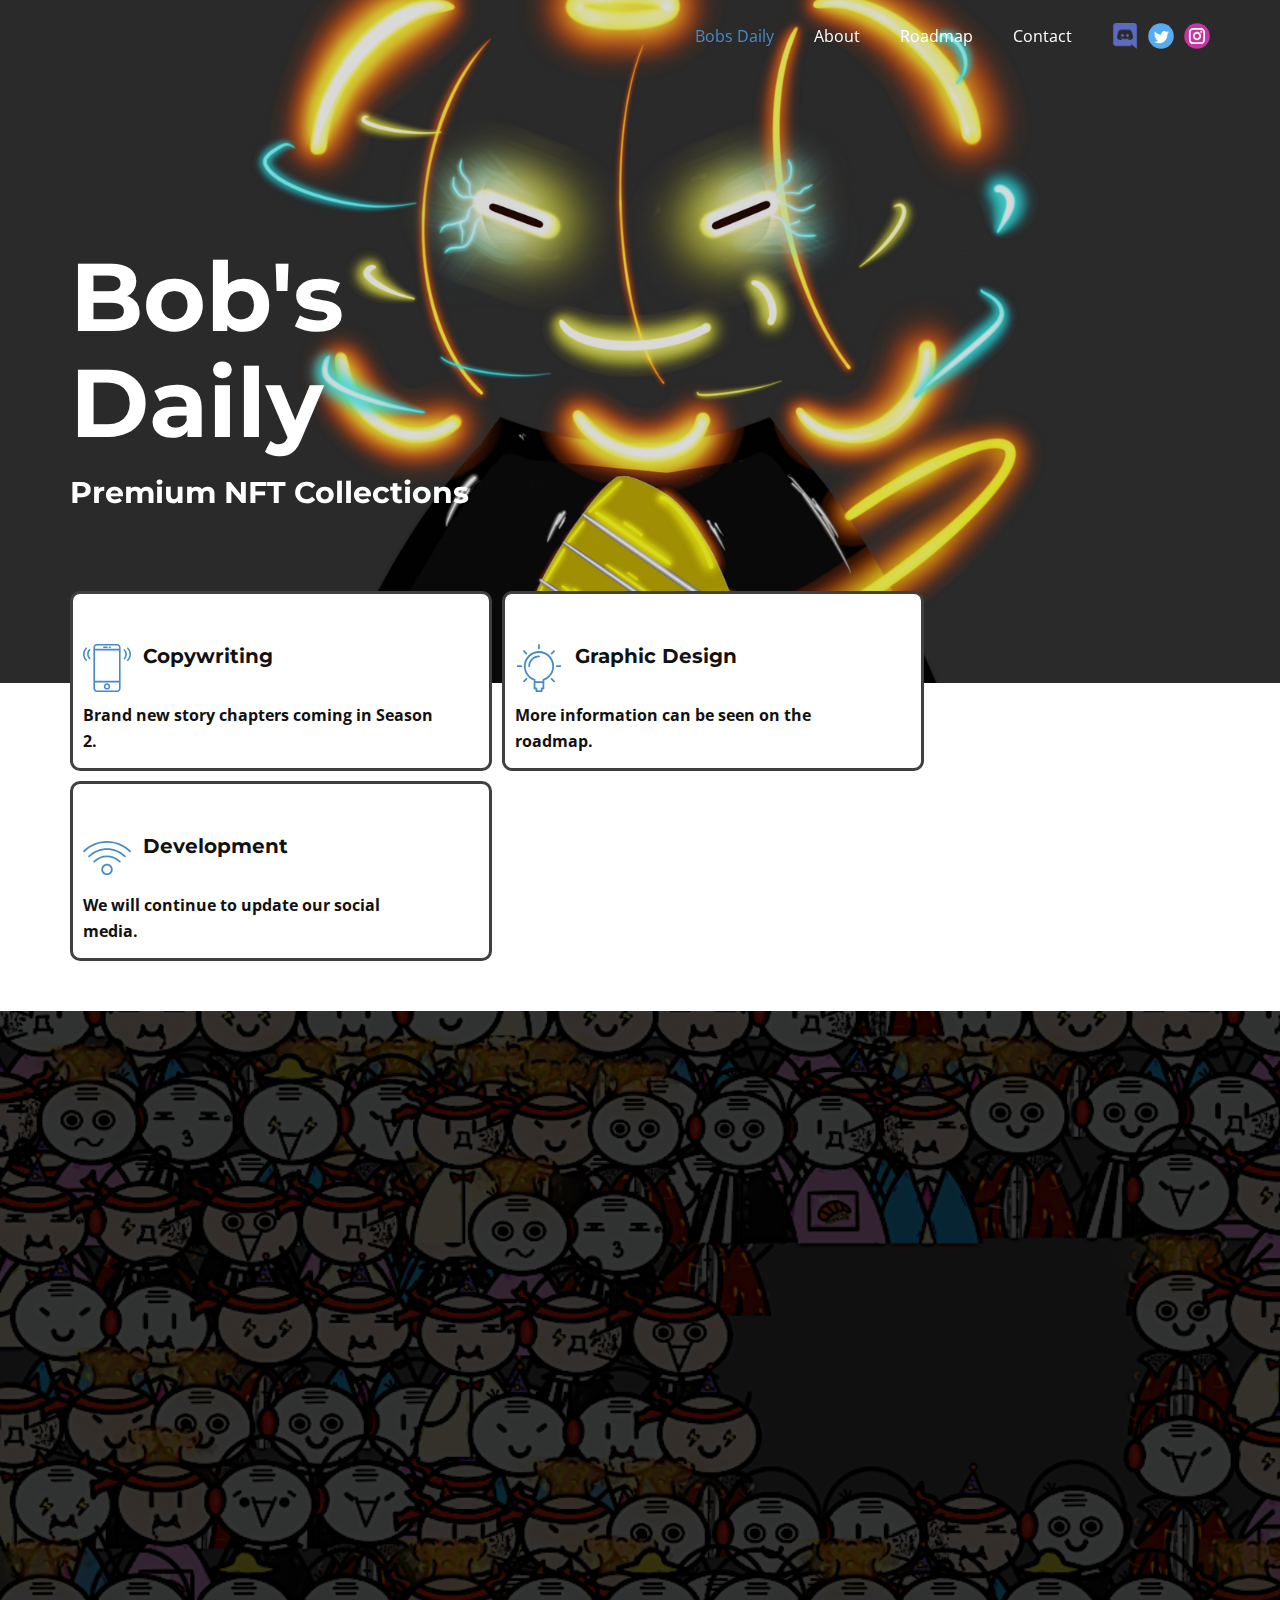
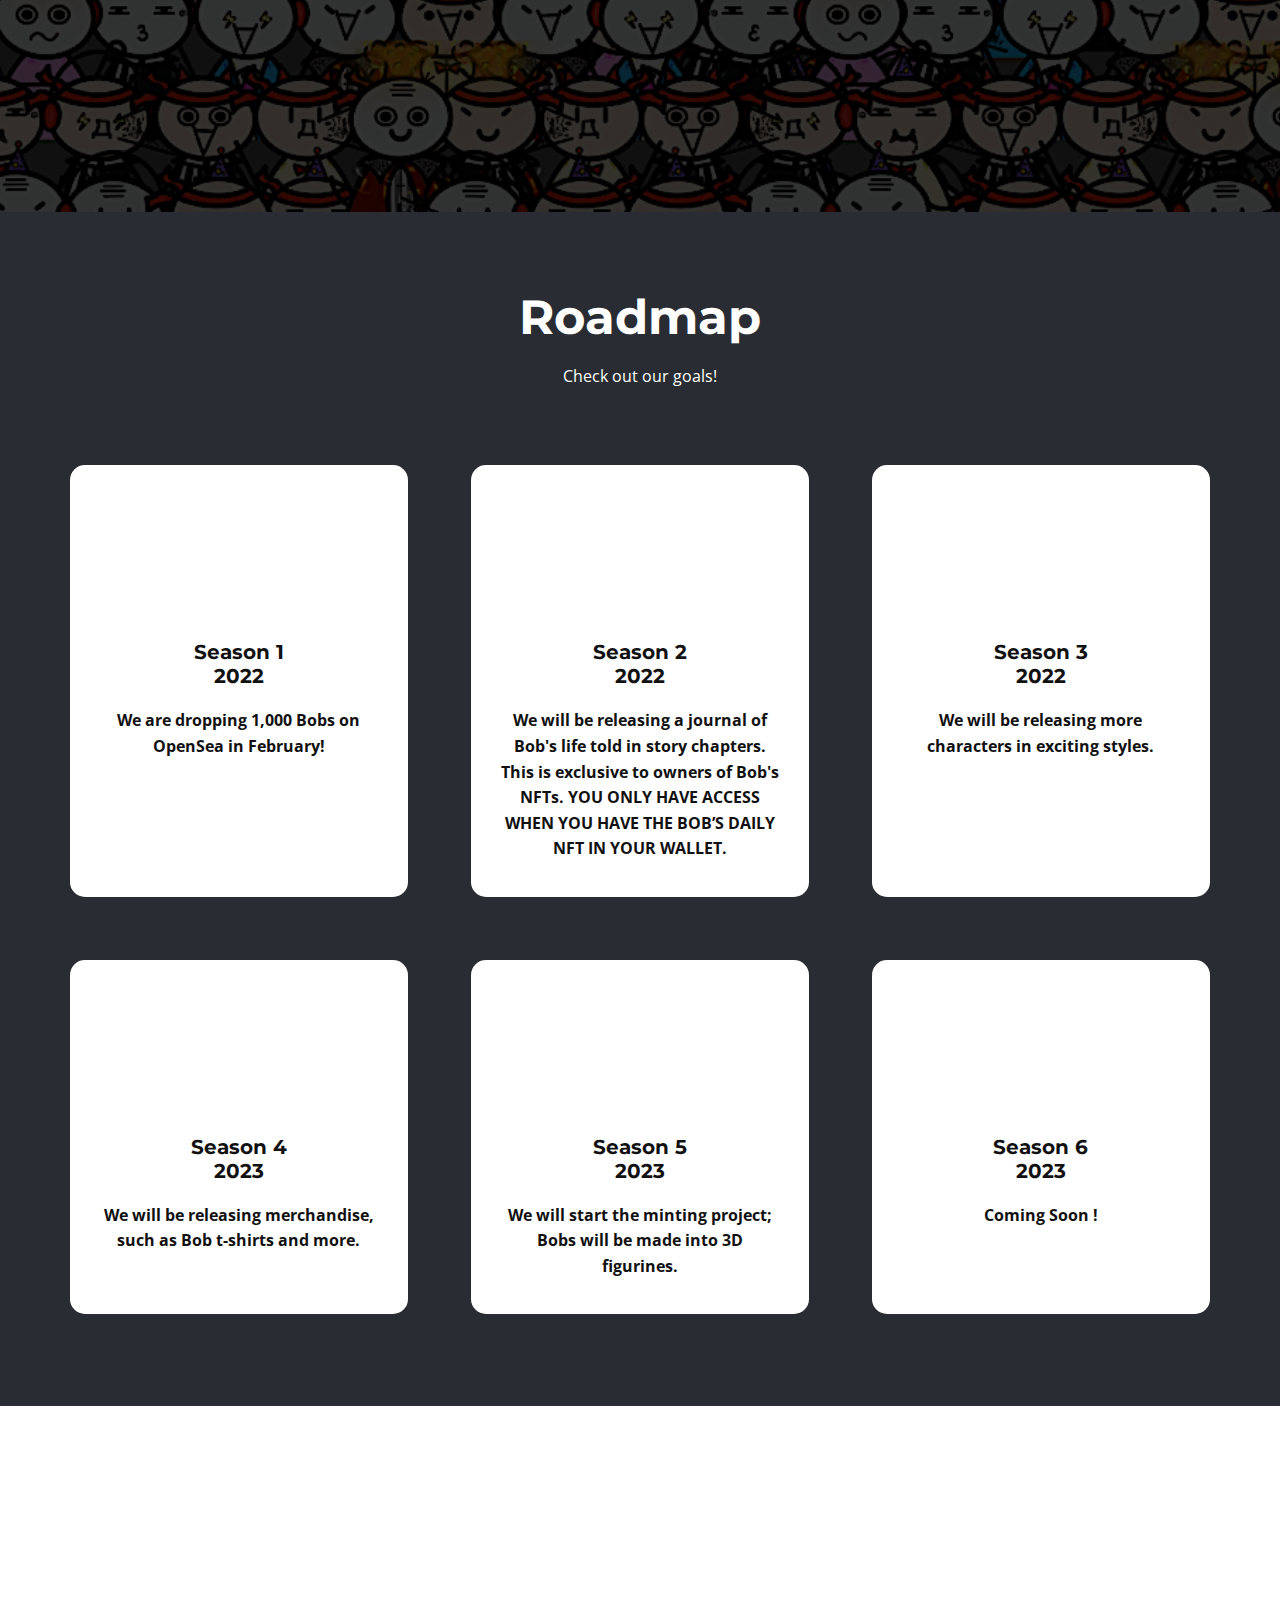
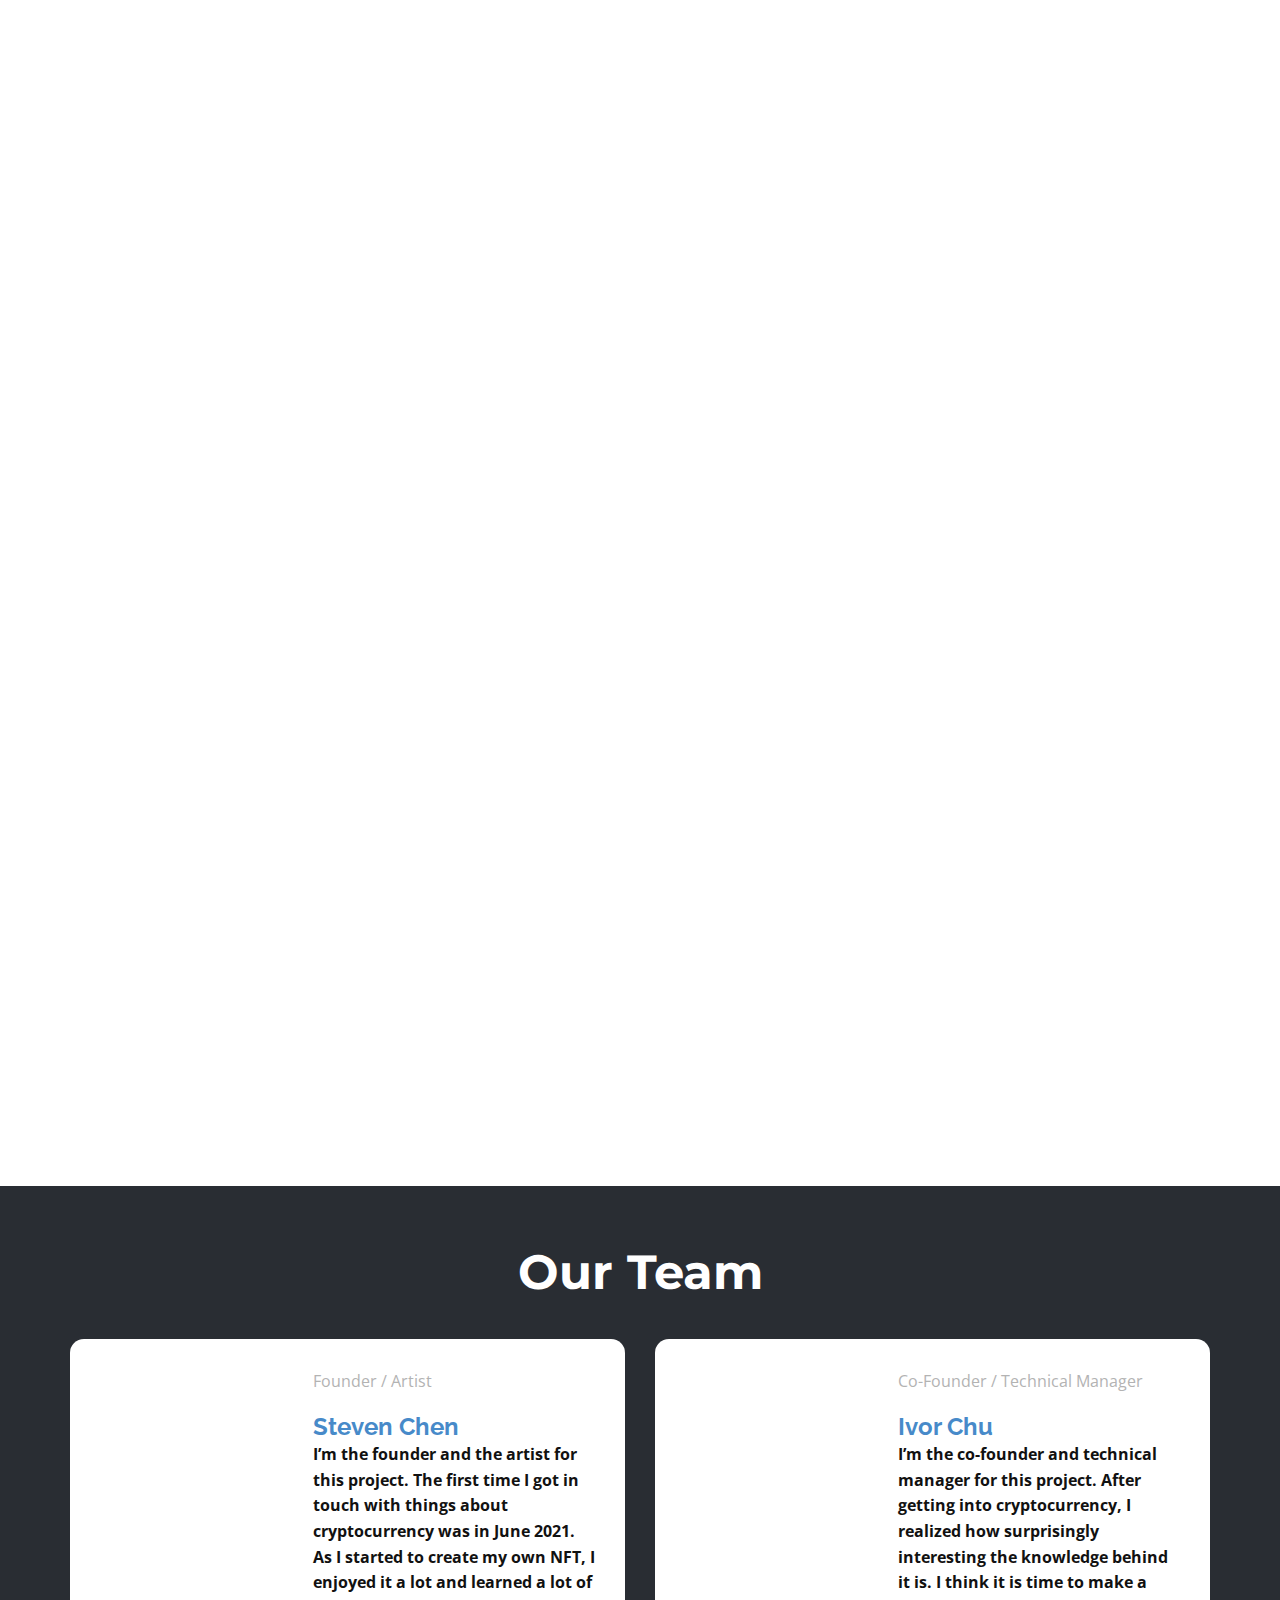
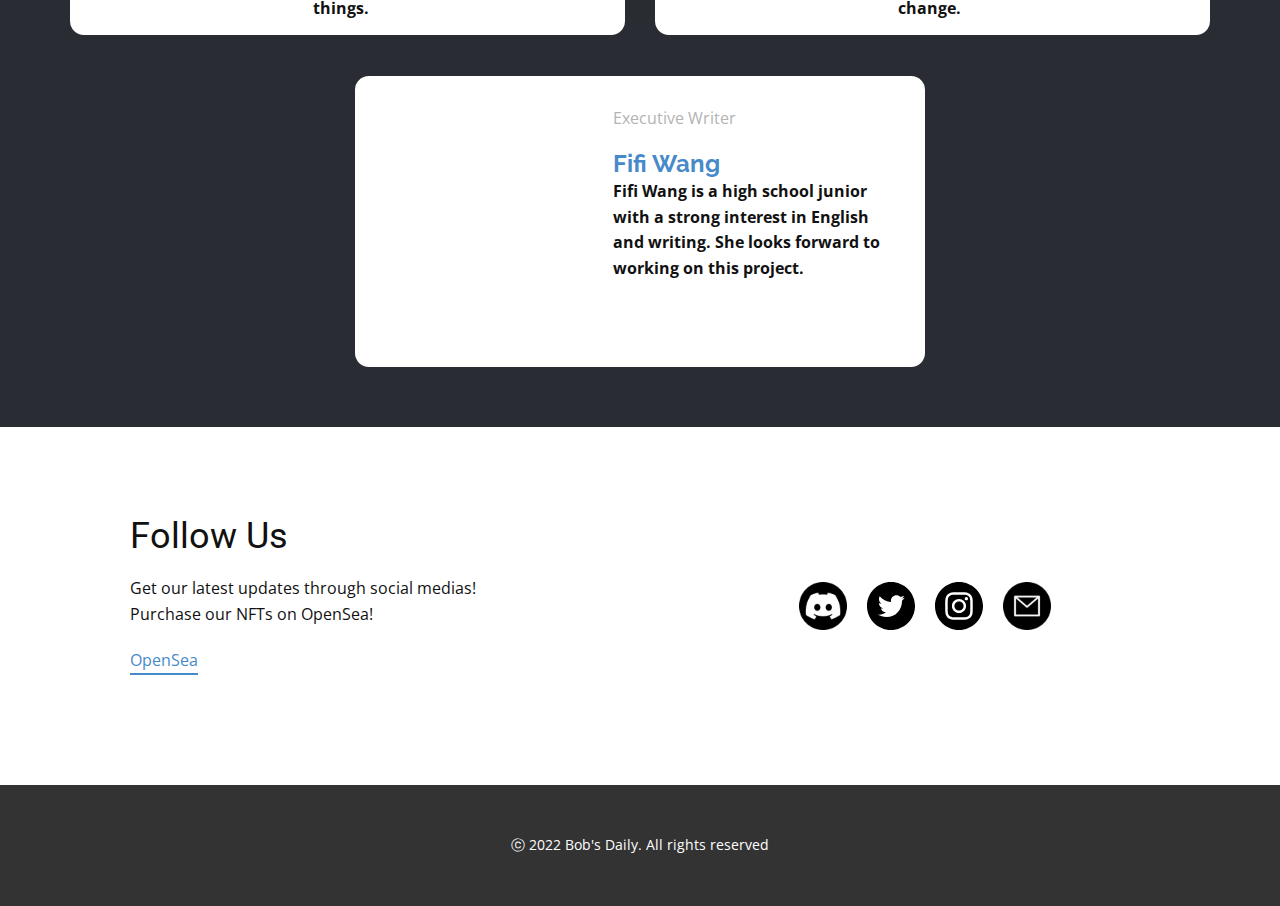
<file: Bobs-Daily.html>
<!DOCTYPE html>
<html style="font-size: 16px;" lang="en-TW">
  <head>
    <meta name="viewport" content="width=device-width, initial-scale=1.0">
    <meta charset="utf-8">
    <meta name="keywords" content="">
    <meta name="description" content="">
    <meta name="page_type" content="np-template-header-footer-from-plugin">
    <title>Bobs Daily</title>
    <link rel="stylesheet" href="nicepage.css" media="screen">
<link rel="stylesheet" href="Bobs-Daily.css" media="screen">
    <script class="u-script" type="text/javascript" src="jquery.js" defer=""></script>
    <script class="u-script" type="text/javascript" src="nicepage.js" defer=""></script>
    <meta name="generator" content="Nicepage 4.4.0, nicepage.com">
    <link rel="icon" href="images/favicon1.png">
    <link id="u-theme-google-font" rel="stylesheet" href="https://fonts.googleapis.com/css?family=Roboto:100,100i,300,300i,400,400i,500,500i,700,700i,900,900i|Open+Sans:300,300i,400,400i,600,600i,700,700i,800,800i">
    <link id="u-page-google-font" rel="stylesheet" href="https://fonts.googleapis.com/css?family=Montserrat:100,100i,200,200i,300,300i,400,400i,500,500i,600,600i,700,700i,800,800i,900,900i|Raleway:100,100i,200,200i,300,300i,400,400i,500,500i,600,600i,700,700i,800,800i,900,900i">
    
    
    
    
    
    
    
    
    
    
    <script type="application/ld+json">{
		"@context": "http://schema.org",
		"@type": "Organization",
		"name": "Bobs Daily",
		"sameAs": [
				"https://discord.gg/P55FYDAACv",
				"https://twitter.com/BobsDaily1",
				"https://www.instagram.com/bobs_daily/"
		]
}</script>
    <meta name="theme-color" content="#478ac9">
    <meta name="twitter:site" content="@">
    <meta name="twitter:card" content="summary_large_image">
    <meta name="twitter:title" content="Bobs Daily">
    <meta name="twitter:description" content="Bobs Daily">
    <meta property="og:title" content="Bobs Daily">
    <meta property="og:description" content="">
    <meta property="og:type" content="website">
  </head>
  <body class="u-body u-overlap u-overlap-contrast u-xl-mode"><header class="u-align-center-sm u-align-center-xs u-clearfix u-header u-sticky u-sticky-3fc7" id="sec-6384"><div class="u-clearfix u-sheet u-sheet-1">
        <nav class="u-align-left u-menu u-menu-dropdown u-offcanvas u-menu-1">
          <div class="menu-collapse" style="font-size: 1rem;">
            <a class="u-button-style u-nav-link" href="#">
              <svg class="u-svg-link" preserveAspectRatio="xMidYMin slice" viewBox="0 0 302 302" style=""><use xmlns:xlink="http://www.w3.org/1999/xlink" xlink:href="#svg-8a8f"></use></svg>
              <svg xmlns="http://www.w3.org/2000/svg" xmlns:xlink="http://www.w3.org/1999/xlink" version="1.1" id="svg-8a8f" x="0px" y="0px" viewBox="0 0 302 302" style="enable-background:new 0 0 302 302;" xml:space="preserve" class="u-svg-content"><g><rect y="36" width="302" height="30"></rect><rect y="236" width="302" height="30"></rect><rect y="136" width="302" height="30"></rect>
</g><g></g><g></g><g></g><g></g><g></g><g></g><g></g><g></g><g></g><g></g><g></g><g></g><g></g><g></g><g></g></svg>
            </a>
          </div>
          <div class="u-custom-menu u-nav-container">
            <ul class="u-nav u-unstyled u-nav-1"><li class="u-nav-item"><a class="u-button-style u-nav-link u-text-active-palette-1-base u-text-hover-palette-2-base" href="Bobs-Daily.html#sec-b277" data-page-id="65888378" style="padding: 10px 20px;">Bobs Daily</a>
</li><li class="u-nav-item"><a class="u-button-style u-nav-link u-text-active-palette-1-base u-text-hover-palette-2-base" href="Bobs-Daily.html#carousel_7123" data-page-id="65888378" style="padding: 10px 20px;">About</a>
</li><li class="u-nav-item"><a class="u-button-style u-nav-link u-text-active-palette-1-base u-text-hover-palette-2-base" href="Bobs-Daily.html#carousel_e63e" data-page-id="65888378" style="padding: 10px 20px;">Roadmap</a>
</li><li class="u-nav-item"><a class="u-button-style u-nav-link u-text-active-palette-1-base u-text-hover-palette-2-base" href="Bobs-Daily.html#carousel_a58b" data-page-id="65888378" style="padding: 10px 20px;">Contact</a>
</li></ul>
          </div>
          <div class="u-custom-menu u-nav-container-collapse">
            <div class="u-align-center u-black u-container-style u-inner-container-layout u-opacity u-opacity-95 u-sidenav">
              <div class="u-inner-container-layout u-sidenav-overflow">
                <div class="u-menu-close"></div>
                <ul class="u-align-center u-nav u-popupmenu-items u-unstyled u-nav-2"><li class="u-nav-item"><a class="u-button-style u-nav-link" href="Bobs-Daily.html#sec-b277" data-page-id="65888378" style="padding: 10px 20px;">Bobs Daily</a>
</li><li class="u-nav-item"><a class="u-button-style u-nav-link" href="Bobs-Daily.html#carousel_7123" data-page-id="65888378" style="padding: 10px 20px;">About</a>
</li><li class="u-nav-item"><a class="u-button-style u-nav-link" href="Bobs-Daily.html#carousel_e63e" data-page-id="65888378" style="padding: 10px 20px;">Roadmap</a>
</li><li class="u-nav-item"><a class="u-button-style u-nav-link" href="Bobs-Daily.html#carousel_a58b" data-page-id="65888378" style="padding: 10px 20px;">Contact</a>
</li></ul>
              </div>
            </div>
            <div class="u-black u-menu-overlay u-opacity u-opacity-70"></div>
          </div>
        </nav>
        <div class="u-social-icons u-spacing-10 u-social-icons-1">
          <a class="u-social-url" title="discord" target="_blank" href="https://discord.gg/P55FYDAACv"><span class="u-file-icon u-icon u-social-facebook u-social-icon u-icon-1"><img src="images/2111370.png" alt=""></span>
          </a>
          <a class="u-social-url" title="twitter" target="_blank" href="https://twitter.com/BobsDaily1"><span class="u-icon u-social-icon u-social-twitter u-icon-2"><svg class="u-svg-link" preserveAspectRatio="xMidYMin slice" viewBox="0 0 112 112" style=""><use xmlns:xlink="http://www.w3.org/1999/xlink" xlink:href="#svg-e714"></use></svg><svg class="u-svg-content" viewBox="0 0 112 112" x="0" y="0" id="svg-e714"><circle fill="currentColor" class="st0" cx="56.1" cy="56.1" r="55"></circle><path fill="#FFFFFF" d="M83.8,47.3c0,0.6,0,1.2,0,1.7c0,17.7-13.5,38.2-38.2,38.2C38,87.2,31,85,25,81.2c1,0.1,2.1,0.2,3.2,0.2
            c6.3,0,12.1-2.1,16.7-5.7c-5.9-0.1-10.8-4-12.5-9.3c0.8,0.2,1.7,0.2,2.5,0.2c1.2,0,2.4-0.2,3.5-0.5c-6.1-1.2-10.8-6.7-10.8-13.1
            c0-0.1,0-0.1,0-0.2c1.8,1,3.9,1.6,6.1,1.7c-3.6-2.4-6-6.5-6-11.2c0-2.5,0.7-4.8,1.8-6.7c6.6,8.1,16.5,13.5,27.6,14
            c-0.2-1-0.3-2-0.3-3.1c0-7.4,6-13.4,13.4-13.4c3.9,0,7.3,1.6,9.8,4.2c3.1-0.6,5.9-1.7,8.5-3.3c-1,3.1-3.1,5.8-5.9,7.4
            c2.7-0.3,5.3-1,7.7-2.1C88.7,43,86.4,45.4,83.8,47.3z"></path></svg></span>
          </a>
          <a class="u-social-url" title="instagram" target="_blank" href="https://www.instagram.com/bobs_daily/"><span class="u-icon u-social-icon u-social-instagram u-icon-3"><svg class="u-svg-link" preserveAspectRatio="xMidYMin slice" viewBox="0 0 112 112" style=""><use xmlns:xlink="http://www.w3.org/1999/xlink" xlink:href="#svg-fd1b"></use></svg><svg class="u-svg-content" viewBox="0 0 112 112" x="0" y="0" id="svg-fd1b"><circle fill="currentColor" cx="56.1" cy="56.1" r="55"></circle><path fill="#FFFFFF" d="M55.9,38.2c-9.9,0-17.9,8-17.9,17.9C38,66,46,74,55.9,74c9.9,0,17.9-8,17.9-17.9C73.8,46.2,65.8,38.2,55.9,38.2
            z M55.9,66.4c-5.7,0-10.3-4.6-10.3-10.3c-0.1-5.7,4.6-10.3,10.3-10.3c5.7,0,10.3,4.6,10.3,10.3C66.2,61.8,61.6,66.4,55.9,66.4z"></path><path fill="#FFFFFF" d="M74.3,33.5c-2.3,0-4.2,1.9-4.2,4.2s1.9,4.2,4.2,4.2s4.2-1.9,4.2-4.2S76.6,33.5,74.3,33.5z"></path><path fill="#FFFFFF" d="M73.1,21.3H38.6c-9.7,0-17.5,7.9-17.5,17.5v34.5c0,9.7,7.9,17.6,17.5,17.6h34.5c9.7,0,17.5-7.9,17.5-17.5V38.8
            C90.6,29.1,82.7,21.3,73.1,21.3z M83,73.3c0,5.5-4.5,9.9-9.9,9.9H38.6c-5.5,0-9.9-4.5-9.9-9.9V38.8c0-5.5,4.5-9.9,9.9-9.9h34.5
            c5.5,0,9.9,4.5,9.9,9.9V73.3z"></path></svg></span>
          </a>
        </div>
      </div><style class="u-sticky-style" data-style-id="3fc7">.u-sticky-fixed.u-sticky-3fc7:before, .u-body.u-sticky-fixed .u-sticky-3fc7:before {
borders: top right bottom left !important
}</style></header>
    <section class="u-clearfix u-image u-shading u-section-1" id="sec-b277" data-image-width="1600" data-image-height="1600">
      <div class="u-clearfix u-sheet u-sheet-1">
        <h1 class="u-custom-font u-font-montserrat u-text u-text-1" data-animation-name="slideIn" data-animation-duration="2000" data-animation-direction="Left">Bob's Daily</h1>
        <h5 class="u-custom-font u-font-montserrat u-text u-text-default u-text-2" data-animation-name="slideIn" data-animation-duration="2000" data-animation-direction="Right">Premium NFT Collections</h5>
      </div>
    </section>
    <section class="u-align-center u-clearfix u-section-2" id="carousel_e9b6">
      <div class="u-clearfix u-sheet u-sheet-1">
        <div class="u-list u-list-1">
          <div class="u-repeater u-repeater-1">
            <div class="u-align-left u-border-3 u-border-grey-75 u-container-style u-custom-item u-list-item u-radius-10 u-repeater-item u-shape-round u-white u-list-item-1">
              <div class="u-container-layout u-similar-container u-container-layout-1"><span class="u-icon u-text-palette-1-base u-icon-1"><svg class="u-svg-link" preserveAspectRatio="xMidYMin slice" viewBox="0 0 60 60" style=""><use xmlns:xlink="http://www.w3.org/1999/xlink" xlink:href="#svg-9f19"></use></svg><svg class="u-svg-content" viewBox="0 0 60 60" x="0px" y="0px" id="svg-9f19" style="enable-background:new 0 0 60 60;"><g><path d="M42.595,0H17.405C14.977,0,13,1.977,13,4.405v51.189C13,58.023,14.977,60,17.405,60h25.189C45.023,60,47,58.023,47,55.595
		V4.405C47,1.977,45.023,0,42.595,0z M15,8h30v38H15V8z M17.405,2h25.189C43.921,2,45,3.079,45,4.405V6H15V4.405
		C15,3.079,16.079,2,17.405,2z M42.595,58H17.405C16.079,58,15,56.921,15,55.595V48h30v7.595C45,56.921,43.921,58,42.595,58z"></path><path d="M30,49c-2.206,0-4,1.794-4,4s1.794,4,4,4s4-1.794,4-4S32.206,49,30,49z M30,55c-1.103,0-2-0.897-2-2s0.897-2,2-2
		s2,0.897,2,2S31.103,55,30,55z"></path><path d="M26,5h4c0.553,0,1-0.447,1-1s-0.447-1-1-1h-4c-0.553,0-1,0.447-1,1S25.447,5,26,5z"></path><path d="M33,5h1c0.553,0,1-0.447,1-1s-0.447-1-1-1h-1c-0.553,0-1,0.447-1,1S32.447,5,33,5z"></path><path d="M56.612,4.569c-0.391-0.391-1.023-0.391-1.414,0s-0.391,1.023,0,1.414c3.736,3.736,3.736,9.815,0,13.552
		c-0.391,0.391-0.391,1.023,0,1.414c0.195,0.195,0.451,0.293,0.707,0.293s0.512-0.098,0.707-0.293
		C61.128,16.434,61.128,9.085,56.612,4.569z"></path><path d="M52.401,6.845c-0.391-0.391-1.023-0.391-1.414,0s-0.391,1.023,0,1.414c1.237,1.237,1.918,2.885,1.918,4.639
		s-0.681,3.401-1.918,4.638c-0.391,0.391-0.391,1.023,0,1.414c0.195,0.195,0.451,0.293,0.707,0.293s0.512-0.098,0.707-0.293
		c1.615-1.614,2.504-3.764,2.504-6.052S54.017,8.459,52.401,6.845z"></path><path d="M4.802,5.983c0.391-0.391,0.391-1.023,0-1.414s-1.023-0.391-1.414,0c-4.516,4.516-4.516,11.864,0,16.38
		c0.195,0.195,0.451,0.293,0.707,0.293s0.512-0.098,0.707-0.293c0.391-0.391,0.391-1.023,0-1.414
		C1.065,15.799,1.065,9.72,4.802,5.983z"></path><path d="M9.013,6.569c-0.391-0.391-1.023-0.391-1.414,0c-1.615,1.614-2.504,3.764-2.504,6.052s0.889,4.438,2.504,6.053
		c0.195,0.195,0.451,0.293,0.707,0.293s0.512-0.098,0.707-0.293c0.391-0.391,0.391-1.023,0-1.414
		c-1.237-1.237-1.918-2.885-1.918-4.639S7.775,9.22,9.013,7.983C9.403,7.593,9.403,6.96,9.013,6.569z"></path>
</g></svg></span>
                <h5 class="u-custom-font u-font-montserrat u-text u-text-default u-text-1">Copywriting</h5>
                <p class="u-text u-text-2"><b>Brand new story chapters coming in Season 2.</b>
                </p>
              </div>
            </div>
            <div class="u-align-left u-border-3 u-border-grey-75 u-container-style u-custom-item u-list-item u-radius-10 u-repeater-item u-shape-round u-white u-list-item-2">
              <div class="u-container-layout u-similar-container u-container-layout-2"><span class="u-icon u-text-palette-1-base u-icon-2"><svg class="u-svg-link" preserveAspectRatio="xMidYMin slice" viewBox="0 0 54 54" style=""><use xmlns:xlink="http://www.w3.org/1999/xlink" xlink:href="#svg-b78b"></use></svg><svg class="u-svg-content" viewBox="0 0 54 54" x="0px" y="0px" id="svg-b78b" style="enable-background:new 0 0 54 54;"><g><path d="M27,8c-9.374,0-17,7.626-17,17c0,7.112,4.391,13.412,11,15.9V50c0,0.553,0.447,1,1,1h1v2c0,0.553,0.447,1,1,1h6
		c0.553,0,1-0.447,1-1v-2h1c0.553,0,1-0.447,1-1v-9.1c6.609-2.488,11-8.788,11-15.9C44,15.626,36.374,8,27,8z M30,49
		c-0.553,0-1,0.447-1,1v2h-4v-2c0-0.553-0.447-1-1-1h-1v-5h8v5H30z M31.688,39.242C31.277,39.377,31,39.761,31,40.192V42h-8v-1.808
		c0-0.432-0.277-0.815-0.688-0.95C16.145,37.214,12,31.49,12,25c0-8.271,6.729-15,15-15s15,6.729,15,15
		C42,31.49,37.855,37.214,31.688,39.242z"></path><path d="M27,6c0.553,0,1-0.447,1-1V1c0-0.553-0.447-1-1-1s-1,0.447-1,1v4C26,5.553,26.447,6,27,6z"></path><path d="M51,24h-4c-0.553,0-1,0.447-1,1s0.447,1,1,1h4c0.553,0,1-0.447,1-1S51.553,24,51,24z"></path><path d="M7,24H3c-0.553,0-1,0.447-1,1s0.447,1,1,1h4c0.553,0,1-0.447,1-1S7.553,24,7,24z"></path><path d="M43.264,7.322l-2.828,2.828c-0.391,0.391-0.391,1.023,0,1.414c0.195,0.195,0.451,0.293,0.707,0.293
		s0.512-0.098,0.707-0.293l2.828-2.828c0.391-0.391,0.391-1.023,0-1.414S43.654,6.932,43.264,7.322z"></path><path d="M12.15,38.436l-2.828,2.828c-0.391,0.391-0.391,1.023,0,1.414c0.195,0.195,0.451,0.293,0.707,0.293
		s0.512-0.098,0.707-0.293l2.828-2.828c0.391-0.391,0.391-1.023,0-1.414S12.541,38.045,12.15,38.436z"></path><path d="M41.85,38.436c-0.391-0.391-1.023-0.391-1.414,0s-0.391,1.023,0,1.414l2.828,2.828c0.195,0.195,0.451,0.293,0.707,0.293
		s0.512-0.098,0.707-0.293c0.391-0.391,0.391-1.023,0-1.414L41.85,38.436z"></path><path d="M12.15,11.564c0.195,0.195,0.451,0.293,0.707,0.293s0.512-0.098,0.707-0.293c0.391-0.391,0.391-1.023,0-1.414l-2.828-2.828
		c-0.391-0.391-1.023-0.391-1.414,0s-0.391,1.023,0,1.414L12.15,11.564z"></path><path d="M27,13c-6.617,0-12,5.383-12,12c0,0.553,0.447,1,1,1s1-0.447,1-1c0-5.514,4.486-10,10-10c0.553,0,1-0.447,1-1
		S27.553,13,27,13z"></path>
</g></svg></span>
                <h5 class="u-custom-font u-font-montserrat u-text u-text-default u-text-3">Graphic Design</h5>
                <p class="u-text u-text-4"><b>More information can be seen on the roadmap.</b>
                </p>
              </div>
            </div>
            <div class="u-align-left u-border-3 u-border-grey-75 u-container-style u-custom-item u-list-item u-radius-10 u-repeater-item u-shape-round u-white u-list-item-3">
              <div class="u-container-layout u-similar-container u-container-layout-3"><span class="u-icon u-text-palette-1-base u-icon-3"><svg class="u-svg-link" preserveAspectRatio="xMidYMin slice" viewBox="0 0 54.908 54.908" style=""><use xmlns:xlink="http://www.w3.org/1999/xlink" xlink:href="#svg-d23c"></use></svg><svg class="u-svg-content" viewBox="0 0 54.908 54.908" x="0px" y="0px" id="svg-d23c" style="enable-background:new 0 0 54.908 54.908;"><g><path d="M54.615,19.123c-7.243-7.244-16.89-11.233-27.161-11.233S7.537,11.878,0.293,19.123c-0.391,0.391-0.391,1.023,0,1.414
		s1.023,0.391,1.414,0C8.573,13.67,17.717,9.889,27.454,9.889s18.881,3.781,25.747,10.647c0.195,0.195,0.451,0.293,0.707,0.293
		s0.512-0.098,0.707-0.293C55.006,20.146,55.006,19.513,54.615,19.123z"></path><path d="M6.171,25c-0.391,0.391-0.391,1.023,0,1.414c0.195,0.195,0.451,0.293,0.707,0.293s0.512-0.098,0.707-0.293
		c10.955-10.956,28.781-10.956,39.737,0c0.391,0.391,1.023,0.391,1.414,0s0.391-1.023,0-1.414C37.002,13.266,17.907,13.264,6.171,25
		z"></path><path d="M27.454,24.508c-5.825,0-11.295,2.263-15.404,6.371c-0.391,0.391-0.391,1.023,0,1.414s1.023,0.391,1.414,0
		c3.731-3.73,8.699-5.785,13.99-5.785c5.291,0,10.259,2.055,13.99,5.785c0.195,0.195,0.451,0.293,0.707,0.293
		s0.512-0.098,0.707-0.293c0.391-0.391,0.391-1.023,0-1.414C38.75,26.771,33.279,24.508,27.454,24.508z"></path><path d="M27.454,33.916c-3.612,0-6.551,2.939-6.551,6.552s2.939,6.552,6.551,6.552c3.613,0,6.552-2.939,6.552-6.552
		S31.067,33.916,27.454,33.916z M27.454,45.019c-2.51,0-4.551-2.042-4.551-4.552s2.042-4.552,4.551-4.552s4.552,2.042,4.552,4.552
		S29.964,45.019,27.454,45.019z"></path>
</g></svg></span>
                <h5 class="u-custom-font u-font-montserrat u-text u-text-default u-text-5">Development</h5>
                <p class="u-text u-text-6"><b>We will continue to update our social media.</b>
                </p>
              </div>
            </div>
            <div class="u-align-left u-container-style u-custom-item u-list-item u-repeater-item u-white u-list-item-4" data-animation-name="slideIn" data-animation-duration="2000" data-animation-direction="Right">
              <div class="u-container-layout u-similar-container u-container-layout-4"><span class="u-icon u-text-palette-1-base u-icon-4"><svg class="u-svg-link" preserveAspectRatio="xMidYMin slice" viewBox="0 0 60 60" style=""><use xmlns:xlink="http://www.w3.org/1999/xlink" xlink:href="#svg-74bf"></use></svg><svg class="u-svg-content" viewBox="0 0 60 60" x="0px" y="0px" id="svg-74bf" style="enable-background:new 0 0 60 60;"><path d="M55.014,45.389l-9.553-4.776C44.56,40.162,44,39.256,44,38.248v-3.381c0.229-0.28,0.47-0.599,0.719-0.951
	c1.239-1.75,2.232-3.698,2.954-5.799C49.084,27.47,50,26.075,50,24.5v-4c0-0.963-0.36-1.896-1-2.625v-5.319
	c0.056-0.55,0.276-3.824-2.092-6.525C44.854,3.688,41.521,2.5,37,2.5s-7.854,1.188-9.908,3.53c-1.435,1.637-1.918,3.481-2.064,4.805
	C23.314,9.949,21.294,9.5,19,9.5c-10.389,0-10.994,8.855-11,9v4.579c-0.648,0.706-1,1.521-1,2.33v3.454
	c0,1.079,0.483,2.085,1.311,2.765c0.825,3.11,2.854,5.46,3.644,6.285v2.743c0,0.787-0.428,1.509-1.171,1.915l-6.653,4.173
	C1.583,48.134,0,50.801,0,53.703V57.5h14h2h44v-4.043C60,50.019,58.089,46.927,55.014,45.389z M14,53.262V55.5H2v-1.797
	c0-2.17,1.184-4.164,3.141-5.233l6.652-4.173c1.333-0.727,2.161-2.121,2.161-3.641v-3.591l-0.318-0.297
	c-0.026-0.024-2.683-2.534-3.468-5.955l-0.091-0.396l-0.342-0.22C9.275,29.899,9,29.4,9,28.863v-3.454
	c0-0.36,0.245-0.788,0.671-1.174L10,23.938l-0.002-5.38C10.016,18.271,10.537,11.5,19,11.5c2.393,0,4.408,0.553,6,1.644v4.731
	c-0.64,0.729-1,1.662-1,2.625v4c0,0.304,0.035,0.603,0.101,0.893c0.027,0.116,0.081,0.222,0.118,0.334
	c0.055,0.168,0.099,0.341,0.176,0.5c0.001,0.002,0.002,0.003,0.003,0.005c0.256,0.528,0.629,1,1.099,1.377
	c0.005,0.019,0.011,0.036,0.016,0.054c0.06,0.229,0.123,0.457,0.191,0.68l0.081,0.261c0.014,0.046,0.031,0.093,0.046,0.139
	c0.035,0.108,0.069,0.215,0.105,0.321c0.06,0.175,0.123,0.356,0.196,0.553c0.031,0.082,0.065,0.156,0.097,0.237
	c0.082,0.209,0.164,0.411,0.25,0.611c0.021,0.048,0.039,0.1,0.06,0.147l0.056,0.126c0.026,0.058,0.053,0.11,0.079,0.167
	c0.098,0.214,0.194,0.421,0.294,0.621c0.016,0.032,0.031,0.067,0.047,0.099c0.063,0.125,0.126,0.243,0.189,0.363
	c0.108,0.206,0.214,0.4,0.32,0.588c0.052,0.092,0.103,0.182,0.154,0.269c0.144,0.246,0.281,0.472,0.414,0.682
	c0.029,0.045,0.057,0.092,0.085,0.135c0.242,0.375,0.452,0.679,0.626,0.916c0.046,0.063,0.086,0.117,0.125,0.17
	c0.022,0.029,0.052,0.071,0.071,0.097v3.309c0,0.968-0.528,1.856-1.377,2.32l-2.646,1.443l-0.461-0.041l-0.188,0.395l-5.626,3.069
	C15.801,46.924,14,49.958,14,53.262z M58,55.5H16v-2.238c0-2.571,1.402-4.934,3.659-6.164l8.921-4.866
	C30.073,41.417,31,39.854,31,38.155v-4.018v-0.001l-0.194-0.232l-0.038-0.045c-0.002-0.003-0.064-0.078-0.165-0.21
	c-0.006-0.008-0.012-0.016-0.019-0.024c-0.053-0.069-0.115-0.152-0.186-0.251c-0.001-0.002-0.002-0.003-0.003-0.005
	c-0.149-0.207-0.336-0.476-0.544-0.8c-0.005-0.007-0.009-0.015-0.014-0.022c-0.098-0.153-0.202-0.32-0.308-0.497
	c-0.008-0.013-0.016-0.026-0.024-0.04c-0.226-0.379-0.466-0.808-0.705-1.283c0,0-0.001-0.001-0.001-0.002
	c-0.127-0.255-0.254-0.523-0.378-0.802l0,0c-0.017-0.039-0.035-0.077-0.052-0.116h0c-0.055-0.125-0.11-0.256-0.166-0.391
	c-0.02-0.049-0.04-0.1-0.06-0.15c-0.052-0.131-0.105-0.263-0.161-0.414c-0.102-0.272-0.198-0.556-0.29-0.849l-0.055-0.178
	c-0.006-0.02-0.013-0.04-0.019-0.061c-0.094-0.316-0.184-0.639-0.26-0.971l-0.091-0.396l-0.341-0.22
	C26.346,25.803,26,25.176,26,24.5v-4c0-0.561,0.238-1.084,0.67-1.475L27,18.728V12.5v-0.354l-0.027-0.021
	c-0.034-0.722,0.009-2.935,1.623-4.776C30.253,5.458,33.081,4.5,37,4.5c3.905,0,6.727,0.951,8.386,2.828
	c1.947,2.201,1.625,5.017,1.623,5.041L47,18.728l0.33,0.298C47.762,19.416,48,19.939,48,20.5v4c0,0.873-0.572,1.637-1.422,1.899
	l-0.498,0.153l-0.16,0.495c-0.669,2.081-1.622,4.003-2.834,5.713c-0.297,0.421-0.586,0.794-0.837,1.079L42,34.123v4.125
	c0,1.77,0.983,3.361,2.566,4.153l9.553,4.776C56.513,48.374,58,50.78,58,53.457V55.5z"></path></svg></span>
                <h5 class="u-custom-font u-font-montserrat u-text u-text-default u-text-7">Team<br>
                </h5>
                <p class="u-text u-text-8"><b>We will continue to create fun events in Bob’s Daily.</b>
                </p>
              </div>
            </div>
          </div>
        </div>
      </div>
    </section>
    <section class="u-clearfix u-image u-shading u-section-3" id="carousel_7123" data-image-width="908" data-image-height="908">
      <div class="u-clearfix u-sheet u-valign-middle u-sheet-1">
        <div class="u-clearfix u-expanded-width u-gutter-30 u-layout-wrap u-layout-wrap-1">
          <div class="u-layout">
            <div class="u-layout-row">
              <div class="u-align-left u-container-style u-layout-cell u-shape-rectangle u-size-30 u-white u-layout-cell-1" data-animation-name="slideIn" data-animation-duration="2000" data-animation-direction="Left">
                <div class="u-container-layout u-container-layout-1">
                  <h2 class="u-custom-font u-font-montserrat u-text u-text-1">Bob's Daily.<br>The finest and the only choice.
                  </h2>
                  <a href="https://opensea.io/explore-collections" class="u-active-palette-1-light-1 u-border-none u-btn u-btn-round u-button-style u-hover-palette-1-light-1 u-palette-1-base u-radius-50 u-text-active-white u-text-body-alt-color u-text-hover-white u-btn-1" target="_blank">Opeansea</a>
                </div>
              </div>
              <div class="u-align-left u-container-style u-layout-cell u-size-30 u-layout-cell-2" data-animation-name="slideIn" data-animation-duration="2000" data-animation-direction="Right">
                <div class="u-container-layout u-container-layout-2">
                  <h4 class="u-custom-font u-font-montserrat u-text u-text-default u-text-2">About Bob's Daily</h4>
                  <p class="u-text u-text-3">
                    <span style="font-weight: 700; font-size: 1.125rem;"></span><b>
                      <span style="font-size: 1.125rem;">
                        <br>Bob’s Daily was created by a group of high school students from Taipei Fuhsing Private School. We have a passion for creating art and the cryptocurrency/ NFT world; we think this will be the future and want to get to know more about it.<br>The idea for the drawing of “Bob’s Daily” came out after our artists tried out several trials of drawing NFT on the app Procreate. The facial expression of Bob was inspired by the use of different kinds of emojis in normal days, such as emojis or facial expressions made up of symbols. The name of “Bob’s Daily” came out when we were discussing and trying to make something similar to the Diary of a Wimpy Kid. Most importantly, our goal is to bring people love, happiness, and positivity!<br>Part of our earnings will be donated to different foundations in Taiwan to let more people know about our project and spread the love!
                      </span>
                      <br></b>
                  </p>
                </div>
              </div>
            </div>
          </div>
        </div>
      </div>
    </section>
    <section class="u-align-center u-clearfix u-palette-5-dark-3 u-section-4" id="carousel_e63e">
      <div class="u-clearfix u-sheet u-sheet-1">
        <h1 class="u-custom-font u-font-montserrat u-text u-text-default u-text-1">Roadmap</h1>
        <p class="u-text u-text-2">Check out our goals!</p>
        <div class="u-expanded-width u-list u-list-1">
          <div class="u-repeater u-repeater-1">
            <div class="u-align-center u-container-style u-list-item u-radius-15 u-repeater-item u-shape-round u-white u-list-item-1">
              <div class="u-container-layout u-similar-container u-container-layout-1">
                <div class="u-border-6 u-border-white u-image u-image-circle u-image-1" alt="" data-image-width="2048" data-image-height="2048" data-animation-name="zoomIn" data-animation-duration="2000" data-animation-direction=""></div>
                <h5 class="u-custom-font u-font-montserrat u-text u-text-default u-text-3">Season 1<br>2022
                </h5>
                <p class="u-text u-text-4"><b><b>We are dropping 1,000 Bobs on OpenSea in February!</b>
                    <br></b>
                </p>
              </div>
            </div>
            <div class="u-align-center u-container-style u-list-item u-radius-15 u-repeater-item u-shape-round u-white u-list-item-2">
              <div class="u-container-layout u-similar-container u-container-layout-2">
                <div class="u-border-6 u-border-white u-image u-image-circle u-image-2" alt="" data-image-width="2048" data-image-height="2048" data-animation-name="zoomIn" data-animation-duration="2000" data-animation-direction=""></div>
                <h5 class="u-custom-font u-font-montserrat u-text u-text-default u-text-5">Season 2<br>2022
                </h5>
                <p class="u-text u-text-6"><b>We will be releasing a journal of Bob's life told in story chapters. This is exclusive to owners of Bob's NFTs. YOU ONLY HAVE ACCESS WHEN YOU HAVE THE BOB’S DAILY NFT IN YOUR WALLET.</b>
                </p>
              </div>
            </div>
            <div class="u-align-center u-container-style u-list-item u-radius-15 u-repeater-item u-shape-round u-white u-list-item-3">
              <div class="u-container-layout u-similar-container u-container-layout-3">
                <div class="u-border-6 u-border-white u-image u-image-circle u-image-3" alt="" data-image-width="2048" data-image-height="2048" data-animation-name="zoomIn" data-animation-duration="2000" data-animation-direction=""></div>
                <h5 class="u-custom-font u-font-montserrat u-text u-text-default u-text-7">Season 3<br>2022
                </h5>
                <p class="u-text u-text-8"><b>We will be releasing more characters in exciting styles.</b>
                </p>
              </div>
            </div>
            <div class="u-align-center u-container-style u-list-item u-radius-15 u-repeater-item u-shape-round u-white u-list-item-4">
              <div class="u-container-layout u-similar-container u-container-layout-4">
                <div class="u-border-6 u-border-white u-image u-image-circle u-image-4" alt="" data-image-width="2048" data-image-height="2048" data-animation-name="zoomIn" data-animation-duration="2000" data-animation-direction=""></div>
                <h5 class="u-custom-font u-font-montserrat u-text u-text-default u-text-9">Season 4<br>2023
                </h5>
                <p class="u-text u-text-10"><b></b><b>We will be releasing merchandise, such as Bob t-shirts and more.</b>
                </p>
              </div>
            </div>
            <div class="u-align-center u-container-style u-list-item u-radius-15 u-repeater-item u-shape-round u-white u-list-item-5">
              <div class="u-container-layout u-similar-container u-container-layout-5">
                <div class="u-border-6 u-border-white u-image u-image-circle u-image-5" alt="" data-image-width="2048" data-image-height="2048" data-animation-name="zoomIn" data-animation-duration="2000" data-animation-direction=""></div>
                <h5 class="u-custom-font u-font-montserrat u-text u-text-default u-text-11">Season 5<br>2023
                </h5>
                <p class="u-text u-text-12"><b></b><b>We will start the minting project; Bobs will be made into 3D figurines.</b>
                </p>
              </div>
            </div>
            <div class="u-align-center u-container-style u-list-item u-radius-15 u-repeater-item u-shape-round u-white u-list-item-6">
              <div class="u-container-layout u-similar-container u-container-layout-6">
                <div class="u-border-6 u-border-white u-image u-image-circle u-image-6" alt="" data-image-width="2048" data-image-height="2048" data-animation-name="zoomIn" data-animation-duration="2000" data-animation-direction=""></div>
                <h5 class="u-custom-font u-font-montserrat u-text u-text-default u-text-13">Season 6<br>2023
                </h5>
                <p class="u-text u-text-14"><b>Coming Soon !</b>
                </p>
              </div>
            </div>
          </div>
        </div>
      </div>
    </section>
    <section class="u-align-center u-clearfix u-section-5" id="carousel_eab1">
      <div class="u-clearfix u-sheet u-valign-middle u-sheet-1">
        <div class="u-clearfix u-expanded-width u-layout-wrap u-layout-wrap-1">
          <div class="u-layout">
            <div class="u-layout-row">
              <div class="u-align-left u-container-style u-image u-layout-cell u-size-60 u-image-1" data-animation-name="bounceIn" data-animation-duration="2250" data-animation-direction="" data-image-width="1920" data-image-height="1080" data-animation-out="0">
                <div class="u-container-layout u-container-layout-1"></div>
              </div>
            </div>
          </div>
        </div>
      </div>
    </section>
    <section class="u-align-center u-clearfix u-section-6" id="carousel_861a">
      <div class="u-clearfix u-sheet u-valign-middle u-sheet-1">
        <div class="u-clearfix u-expanded-width u-layout-wrap u-layout-wrap-1">
          <div class="u-layout">
            <div class="u-layout-row">
              <div class="u-align-left u-container-style u-image u-layout-cell u-size-60 u-image-1" data-animation-name="slideIn" data-animation-duration="2250" data-animation-direction="Right" data-image-width="1920" data-image-height="1080">
                <div class="u-container-layout u-container-layout-1"></div>
              </div>
            </div>
          </div>
        </div>
      </div>
    </section>
    <section class="u-align-center u-clearfix u-palette-5-dark-3 u-section-7" id="carousel_a58b">
      <div class="u-clearfix u-sheet u-sheet-1">
        <h2 class="u-custom-font u-font-montserrat u-text u-text-default u-text-1">Our Team</h2>
        <div class="u-expanded-width u-layout-horizontal u-list u-list-1">
          <div class="u-repeater u-repeater-1">
            <div class="u-align-center-xs u-align-left-lg u-align-left-md u-align-left-sm u-align-left-xl u-container-style u-list-item u-radius-14 u-repeater-item u-shape-round u-white">
              <div class="u-container-layout u-similar-container u-valign-top u-container-layout-1">
                <div alt="" class="u-image u-image-circle u-image-1" data-image-width="2048" data-image-height="2048" data-animation-name="zoomIn" data-animation-duration="2250" data-animation-direction=""></div>
                <div class="u-container-style u-group u-group-1">
                  <div class="u-container-layout">
                    <p class="u-align-left u-text u-text-grey-30 u-text-2">Founder / Artist</p>
                    <h3 class="u-align-left u-custom-font u-font-raleway u-text u-text-palette-1-base u-text-3">Steven Chen</h3>
                    <p class="u-align-left u-text u-text-body-color u-text-4"><b>I’m the founder and the artist for this project. The first time I got in touch with things about cryptocurrency was in June 2021. As I started to create my own NFT, I enjoyed it a lot and learned a lot of things.</b>
                    </p>
                  </div>
                </div>
              </div>
            </div>
            <div class="u-align-center-xs u-align-left-lg u-align-left-md u-align-left-sm u-align-left-xl u-container-style u-list-item u-radius-14 u-repeater-item u-shape-round u-white">
              <div class="u-container-layout u-similar-container u-valign-top u-container-layout-3">
                <div alt="" class="u-image u-image-circle u-image-2" data-image-width="928" data-image-height="1036" data-animation-name="zoomIn" data-animation-duration="2250" data-animation-direction=""></div>
                <div class="u-container-style u-group u-group-2">
                  <div class="u-container-layout">
                    <p class="u-align-left u-text u-text-default u-text-grey-30 u-text-5">Co-Founder / Technical Manager</p>
                    <h3 class="u-align-left u-custom-font u-font-raleway u-text u-text-default u-text-palette-1-base u-text-6">Ivor Chu</h3>
                    <p class="u-align-left u-text u-text-body-color u-text-7"><b>I’m the co-founder and technical manager for this project. After getting into cryptocurrency, I realized how surprisingly interesting the knowledge behind it is. I think it is time to make a change.</b>
                    </p>
                  </div>
                </div>
              </div>
            </div>
          </div>
          <a class="u-absolute-vcenter u-gallery-nav u-gallery-nav-prev u-grey-70 u-hidden u-icon-circle u-opacity u-opacity-70 u-spacing-10 u-text-white u-gallery-nav-1" href="#" role="button">
            <span aria-hidden="true">
              <svg viewBox="0 0 451.847 451.847"><path d="M97.141,225.92c0-8.095,3.091-16.192,9.259-22.366L300.689,9.27c12.359-12.359,32.397-12.359,44.751,0
c12.354,12.354,12.354,32.388,0,44.748L173.525,225.92l171.903,171.909c12.354,12.354,12.354,32.391,0,44.744
c-12.354,12.365-32.386,12.365-44.745,0l-194.29-194.281C100.226,242.115,97.141,234.018,97.141,225.92z"></path></svg>
            </span>
            <span class="sr-only">
              <svg viewBox="0 0 451.847 451.847"><path d="M97.141,225.92c0-8.095,3.091-16.192,9.259-22.366L300.689,9.27c12.359-12.359,32.397-12.359,44.751,0
c12.354,12.354,12.354,32.388,0,44.748L173.525,225.92l171.903,171.909c12.354,12.354,12.354,32.391,0,44.744
c-12.354,12.365-32.386,12.365-44.745,0l-194.29-194.281C100.226,242.115,97.141,234.018,97.141,225.92z"></path></svg>
            </span>
          </a>
          <a class="u-absolute-vcenter u-gallery-nav u-gallery-nav-next u-grey-70 u-hidden u-icon-circle u-opacity u-opacity-70 u-spacing-10 u-text-white u-gallery-nav-2" href="#" role="button">
            <span aria-hidden="true">
              <svg viewBox="0 0 451.846 451.847"><path d="M345.441,248.292L151.154,442.573c-12.359,12.365-32.397,12.365-44.75,0c-12.354-12.354-12.354-32.391,0-44.744
L278.318,225.92L106.409,54.017c-12.354-12.359-12.354-32.394,0-44.748c12.354-12.359,32.391-12.359,44.75,0l194.287,194.284
c6.177,6.18,9.262,14.271,9.262,22.366C354.708,234.018,351.617,242.115,345.441,248.292z"></path></svg>
            </span>
            <span class="sr-only">
              <svg viewBox="0 0 451.846 451.847"><path d="M345.441,248.292L151.154,442.573c-12.359,12.365-32.397,12.365-44.75,0c-12.354-12.354-12.354-32.391,0-44.744
L278.318,225.92L106.409,54.017c-12.354-12.359-12.354-32.394,0-44.748c12.354-12.359,32.391-12.359,44.75,0l194.287,194.284
c6.177,6.18,9.262,14.271,9.262,22.366C354.708,234.018,351.617,242.115,345.441,248.292z"></path></svg>
            </span>
          </a>
        </div>
      </div>
    </section>
    <section class="u-align-center u-clearfix u-palette-5-dark-3 u-section-8" id="carousel_4afe">
      <div class="u-clearfix u-sheet u-sheet-1">
        <div class="u-layout-horizontal u-list u-list-1">
          <div class="u-repeater u-repeater-1">
            <div class="u-align-center-xs u-align-left-lg u-align-left-md u-align-left-sm u-align-left-xl u-container-style u-list-item u-radius-14 u-repeater-item u-shape-round u-white">
              <div class="u-container-layout u-similar-container u-container-layout-1">
                <div alt="" class="u-image u-image-circle u-image-1" data-image-width="554" data-image-height="554" data-animation-name="zoomIn" data-animation-duration="2250" data-animation-direction=""></div>
                <div class="u-container-style u-group u-group-1">
                  <div class="u-container-layout">
                    <p class="u-align-left u-text u-text-grey-30 u-text-1"> Executive Writer</p>
                    <h3 class="u-align-left u-custom-font u-font-raleway u-text u-text-palette-1-base u-text-2">Fifi Wang</h3>
                    <p class="u-align-left u-text u-text-body-color u-text-3"><b>Fifi Wang is a high school junior with a strong interest in English and writing. She looks forward to working on this project.</b>
                    </p>
                  </div>
                </div>
              </div>
            </div>
          </div>
          <a class="u-absolute-vcenter u-gallery-nav u-gallery-nav-prev u-grey-70 u-hidden u-icon-circle u-opacity u-opacity-70 u-spacing-10 u-text-white u-gallery-nav-1" href="#" role="button">
            <span aria-hidden="true">
              <svg viewBox="0 0 451.847 451.847"><path d="M97.141,225.92c0-8.095,3.091-16.192,9.259-22.366L300.689,9.27c12.359-12.359,32.397-12.359,44.751,0
c12.354,12.354,12.354,32.388,0,44.748L173.525,225.92l171.903,171.909c12.354,12.354,12.354,32.391,0,44.744
c-12.354,12.365-32.386,12.365-44.745,0l-194.29-194.281C100.226,242.115,97.141,234.018,97.141,225.92z"></path></svg>
            </span>
            <span class="sr-only">
              <svg viewBox="0 0 451.847 451.847"><path d="M97.141,225.92c0-8.095,3.091-16.192,9.259-22.366L300.689,9.27c12.359-12.359,32.397-12.359,44.751,0
c12.354,12.354,12.354,32.388,0,44.748L173.525,225.92l171.903,171.909c12.354,12.354,12.354,32.391,0,44.744
c-12.354,12.365-32.386,12.365-44.745,0l-194.29-194.281C100.226,242.115,97.141,234.018,97.141,225.92z"></path></svg>
            </span>
          </a>
          <a class="u-absolute-vcenter u-gallery-nav u-gallery-nav-next u-grey-70 u-hidden u-icon-circle u-opacity u-opacity-70 u-spacing-10 u-text-white u-gallery-nav-2" href="#" role="button">
            <span aria-hidden="true">
              <svg viewBox="0 0 451.846 451.847"><path d="M345.441,248.292L151.154,442.573c-12.359,12.365-32.397,12.365-44.75,0c-12.354-12.354-12.354-32.391,0-44.744
L278.318,225.92L106.409,54.017c-12.354-12.359-12.354-32.394,0-44.748c12.354-12.359,32.391-12.359,44.75,0l194.287,194.284
c6.177,6.18,9.262,14.271,9.262,22.366C354.708,234.018,351.617,242.115,345.441,248.292z"></path></svg>
            </span>
            <span class="sr-only">
              <svg viewBox="0 0 451.846 451.847"><path d="M345.441,248.292L151.154,442.573c-12.359,12.365-32.397,12.365-44.75,0c-12.354-12.354-12.354-32.391,0-44.744
L278.318,225.92L106.409,54.017c-12.354-12.359-12.354-32.394,0-44.748c12.354-12.359,32.391-12.359,44.75,0l194.287,194.284
c6.177,6.18,9.262,14.271,9.262,22.366C354.708,234.018,351.617,242.115,345.441,248.292z"></path></svg>
            </span>
          </a>
        </div>
      </div>
    </section>
    <section class="u-clearfix u-section-9" id="sec-a185">
      <div class="u-clearfix u-sheet u-valign-middle u-sheet-1">
        <div class="u-clearfix u-expanded-width u-layout-wrap u-layout-wrap-1">
          <div class="u-gutter-0 u-layout">
            <div class="u-layout-row">
              <div class="u-align-left u-container-style u-layout-cell u-left-cell u-size-30 u-layout-cell-1">
                <div class="u-container-layout u-valign-middle u-container-layout-1">
                  <h2 class="u-text u-text-default u-text-1">Follow Us</h2>
                  <p class="u-text u-text-2">Get our latest updates through social medias!<br>Purchase our NFTs on OpenSea!<br>
                  </p>
                  <a href="https://opensea.io/explore-collections" class="u-active-none u-border-2 u-border-palette-1-base u-btn u-btn-rectangle u-button-style u-hover-none u-none u-btn-1" target="_blank">OpenSea</a>
                </div>
              </div>
              <div class="u-align-left-sm u-align-left-xs u-align-right-lg u-align-right-md u-align-right-xl u-container-style u-layout-cell u-right-cell u-size-30 u-layout-cell-2">
                <div class="u-container-layout u-valign-middle u-container-layout-2">
                  <div class="u-social-icons u-spacing-20 u-social-icons-1">
                    <a class="u-social-url" title="discord" target="_blank" href="https://discord.gg/P55FYDAACv"><span class="u-file-icon u-icon u-social-facebook u-social-icon u-icon-1"><img src="images/59689681.png" alt=""></span>
                    </a>
                    <a class="u-social-url" title="twitter" target="_blank" href="https://twitter.com/BobsDaily1"><span class="u-icon u-social-icon u-social-twitter u-icon-2"><svg class="u-svg-link" preserveAspectRatio="xMidYMin slice" viewBox="0 0 512 512" style=""><use xmlns:xlink="http://www.w3.org/1999/xlink" xlink:href="#svg-9173"></use></svg><svg class="u-svg-content" viewBox="0 0 512 512" id="svg-9173"><path d="m256 0c-141.363281 0-256 114.636719-256 256s114.636719 256 256 256 256-114.636719 256-256-114.636719-256-256-256zm116.886719 199.601562c.113281 2.519532.167969 5.050782.167969 7.59375 0 77.644532-59.101563 167.179688-167.183594 167.183594h.003906-.003906c-33.183594 0-64.0625-9.726562-90.066406-26.394531 4.597656.542969 9.277343.8125 14.015624.8125 27.53125 0 52.867188-9.390625 72.980469-25.152344-25.722656-.476562-47.410156-17.464843-54.894531-40.8125 3.582031.6875 7.265625 1.0625 11.042969 1.0625 5.363281 0 10.558593-.722656 15.496093-2.070312-26.886718-5.382813-47.140624-29.144531-47.140624-57.597657 0-.265624 0-.503906.007812-.75 7.917969 4.402344 16.972656 7.050782 26.613281 7.347657-15.777343-10.527344-26.148437-28.523438-26.148437-48.910157 0-10.765624 2.910156-20.851562 7.957031-29.535156 28.976563 35.554688 72.28125 58.9375 121.117187 61.394532-1.007812-4.304688-1.527343-8.789063-1.527343-13.398438 0-32.4375 26.316406-58.753906 58.765625-58.753906 16.902344 0 32.167968 7.144531 42.890625 18.566406 13.386719-2.640625 25.957031-7.53125 37.3125-14.261719-4.394531 13.714844-13.707031 25.222657-25.839844 32.5 11.886719-1.421875 23.214844-4.574219 33.742187-9.253906-7.863281 11.785156-17.835937 22.136719-29.308593 30.429687zm0 0"></path></svg></span>
                    </a>
                    <a class="u-social-url" title="instagram" target="_blank" href="https://www.instagram.com/bobs_daily/"><span class="u-icon u-social-icon u-social-instagram u-icon-3"><svg class="u-svg-link" preserveAspectRatio="xMidYMin slice" viewBox="0 0 512 512" style=""><use xmlns:xlink="http://www.w3.org/1999/xlink" xlink:href="#svg-ddc9"></use></svg><svg class="u-svg-content" viewBox="0 0 512 512" id="svg-ddc9"><path d="m305 256c0 27.0625-21.9375 49-49 49s-49-21.9375-49-49 21.9375-49 49-49 49 21.9375 49 49zm0 0"></path><path d="m370.59375 169.304688c-2.355469-6.382813-6.113281-12.160157-10.996094-16.902344-4.742187-4.882813-10.515625-8.640625-16.902344-10.996094-5.179687-2.011719-12.960937-4.40625-27.292968-5.058594-15.503906-.707031-20.152344-.859375-59.402344-.859375-39.253906 0-43.902344.148438-59.402344.855469-14.332031.65625-22.117187 3.050781-27.292968 5.0625-6.386719 2.355469-12.164063 6.113281-16.902344 10.996094-4.882813 4.742187-8.640625 10.515625-11 16.902344-2.011719 5.179687-4.40625 12.964843-5.058594 27.296874-.707031 15.5-.859375 20.148438-.859375 59.402344 0 39.25.152344 43.898438.859375 59.402344.652344 14.332031 3.046875 22.113281 5.058594 27.292969 2.359375 6.386719 6.113281 12.160156 10.996094 16.902343 4.742187 4.882813 10.515624 8.640626 16.902343 10.996094 5.179688 2.015625 12.964844 4.410156 27.296875 5.0625 15.5.707032 20.144532.855469 59.398438.855469 39.257812 0 43.90625-.148437 59.402344-.855469 14.332031-.652344 22.117187-3.046875 27.296874-5.0625 12.820313-4.945312 22.953126-15.078125 27.898438-27.898437 2.011719-5.179688 4.40625-12.960938 5.0625-27.292969.707031-15.503906.855469-20.152344.855469-59.402344 0-39.253906-.148438-43.902344-.855469-59.402344-.652344-14.332031-3.046875-22.117187-5.0625-27.296874zm-114.59375 162.179687c-41.691406 0-75.488281-33.792969-75.488281-75.484375s33.796875-75.484375 75.488281-75.484375c41.6875 0 75.484375 33.792969 75.484375 75.484375s-33.796875 75.484375-75.484375 75.484375zm78.46875-136.3125c-9.742188 0-17.640625-7.898437-17.640625-17.640625s7.898437-17.640625 17.640625-17.640625 17.640625 7.898437 17.640625 17.640625c-.003906 9.742188-7.898437 17.640625-17.640625 17.640625zm0 0"></path><path d="m256 0c-141.363281 0-256 114.636719-256 256s114.636719 256 256 256 256-114.636719 256-256-114.636719-256-256-256zm146.113281 316.605469c-.710937 15.648437-3.199219 26.332031-6.832031 35.683593-7.636719 19.746094-23.246094 35.355469-42.992188 42.992188-9.347656 3.632812-20.035156 6.117188-35.679687 6.832031-15.675781.714844-20.683594.886719-60.605469.886719-39.925781 0-44.929687-.171875-60.609375-.886719-15.644531-.714843-26.332031-3.199219-35.679687-6.832031-9.8125-3.691406-18.695313-9.476562-26.039063-16.957031-7.476562-7.339844-13.261719-16.226563-16.953125-26.035157-3.632812-9.347656-6.121094-20.035156-6.832031-35.679687-.722656-15.679687-.890625-20.6875-.890625-60.609375s.167969-44.929688.886719-60.605469c.710937-15.648437 3.195312-26.332031 6.828125-35.683593 3.691406-9.808594 9.480468-18.695313 16.960937-26.035157 7.339844-7.480469 16.226563-13.265625 26.035157-16.957031 9.351562-3.632812 20.035156-6.117188 35.683593-6.832031 15.675781-.714844 20.683594-.886719 60.605469-.886719s44.929688.171875 60.605469.890625c15.648437.710937 26.332031 3.195313 35.683593 6.824219 9.808594 3.691406 18.695313 9.480468 26.039063 16.960937 7.476563 7.34375 13.265625 16.226563 16.953125 26.035157 3.636719 9.351562 6.121094 20.035156 6.835938 35.683593.714843 15.675781.882812 20.683594.882812 60.605469s-.167969 44.929688-.886719 60.605469zm0 0"></path></svg></span>
                    </a>
                    <a class="u-social-url" target="_blank" data-type="Custom" title="email" href="mailto:bobsdailynft@gmail.com"><span class="u-file-icon u-icon u-social-custom u-social-icon u-icon-4"><img src="images/1782765.png" alt=""></span>
                    </a>
                  </div>
                </div>
              </div>
            </div>
          </div>
        </div>
      </div>
    </section>
    
    
    <footer class="u-align-center u-clearfix u-footer u-grey-80 u-footer" id="sec-2324"><div class="u-clearfix u-sheet u-sheet-1">
        <p class="u-small-text u-text u-text-variant u-text-1">ⓒ 2022 Bob's Daily. All rights reserved</p>
      </div></footer><span style="height: 64px; width: 64px; margin-left: 0px; margin-right: auto; margin-top: 0px; right: 20px; bottom: 20px; background-image: none;" class="u-back-to-top u-icon u-icon-circle u-opacity u-opacity-85 u-palette-1-base u-spacing-10" data-href="#">
        <svg class="u-svg-link" preserveAspectRatio="xMidYMin slice" viewBox="0 0 551.13 551.13"><use xmlns:xlink="http://www.w3.org/1999/xlink" xlink:href="#svg-1d98"></use></svg>
        <svg class="u-svg-content" enable-background="new 0 0 551.13 551.13" viewBox="0 0 551.13 551.13" xmlns="http://www.w3.org/2000/svg" id="svg-1d98"><path d="m275.565 189.451 223.897 223.897h51.668l-275.565-275.565-275.565 275.565h51.668z"></path></svg>
    </span>
  </body>
</html>
</file>
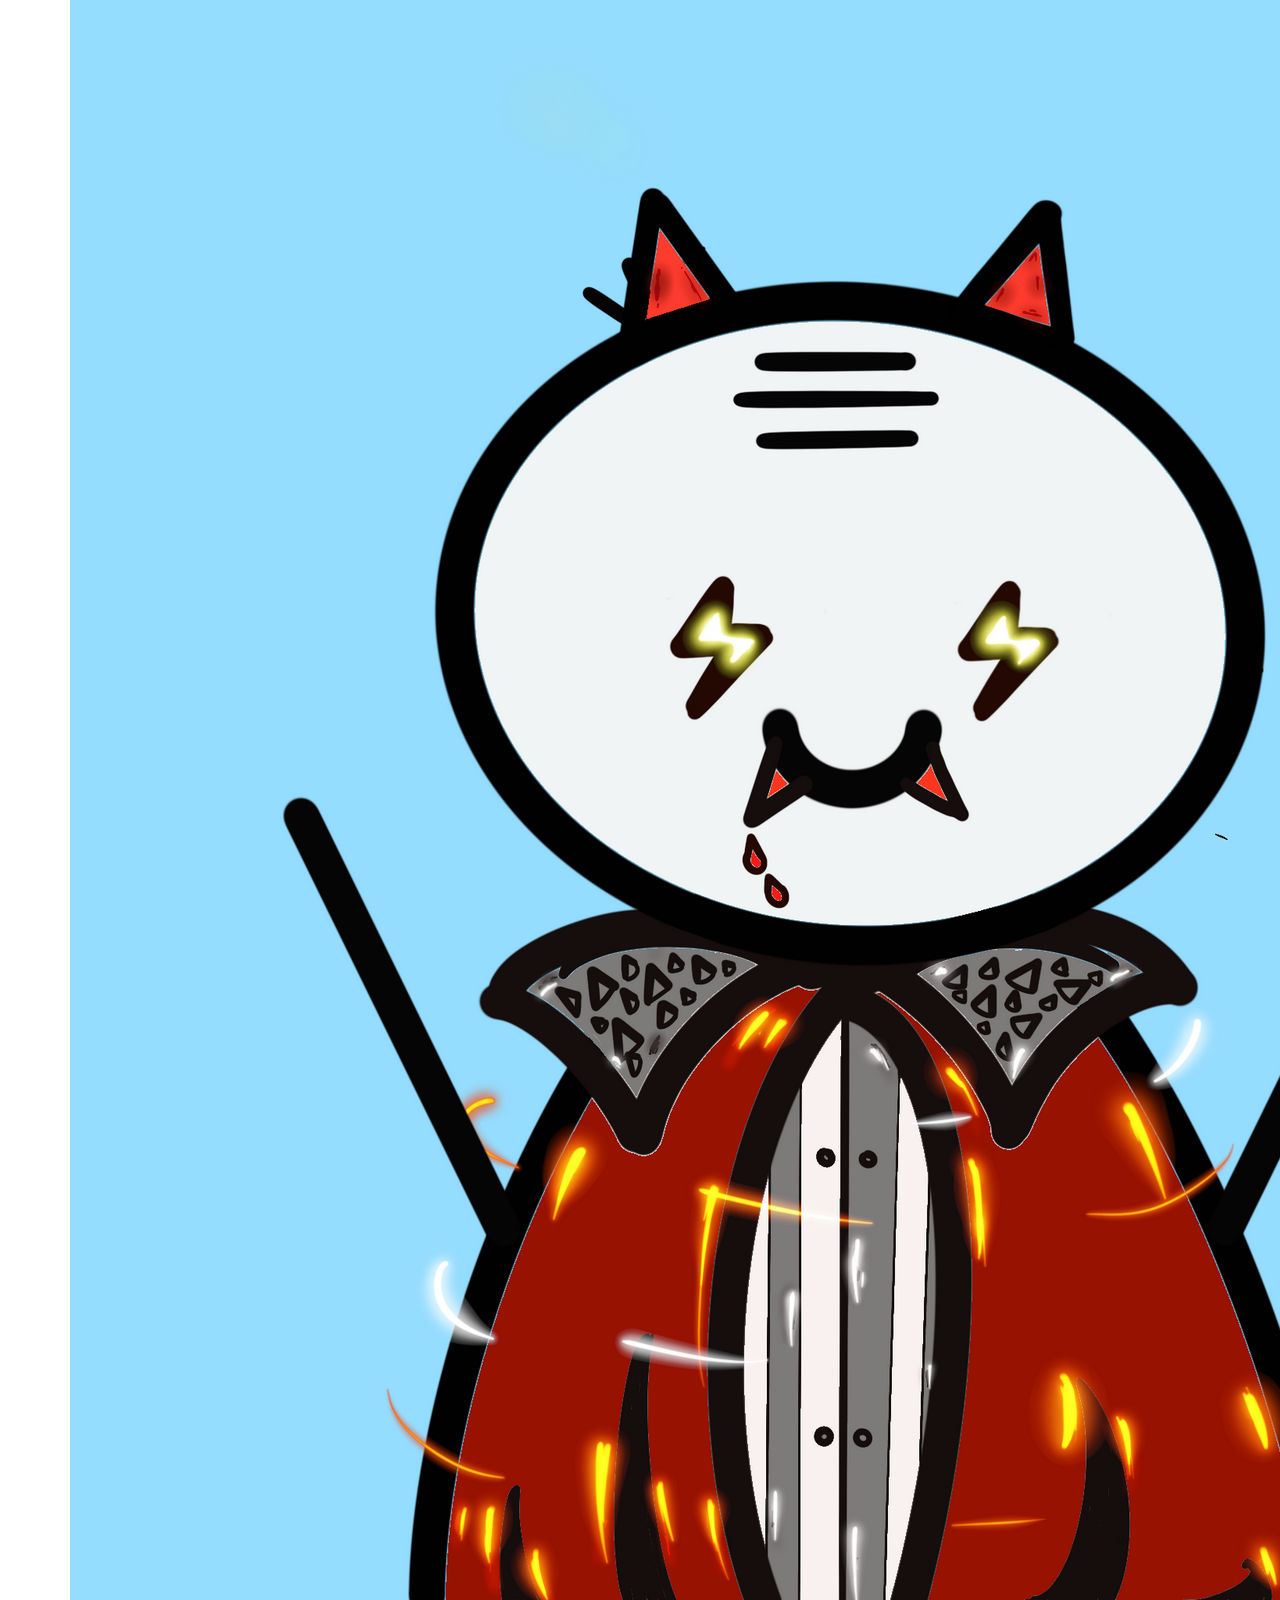
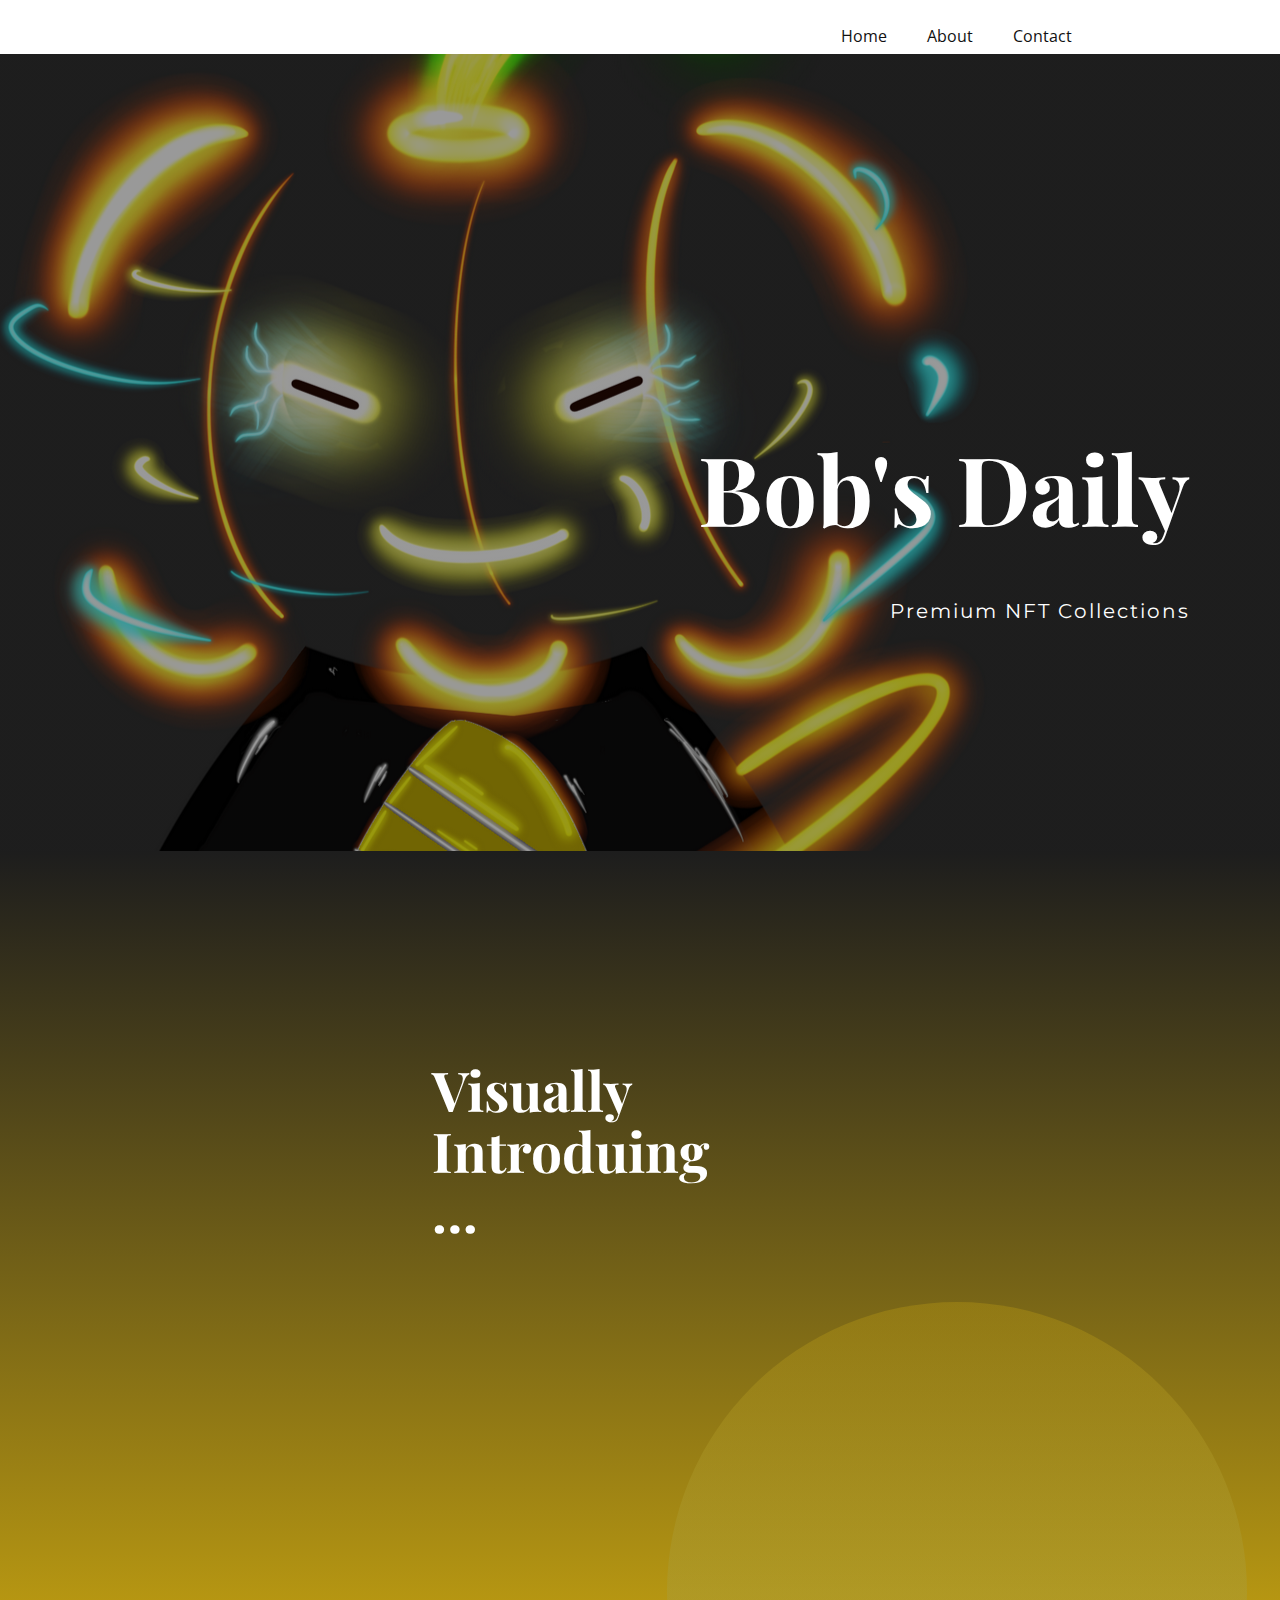
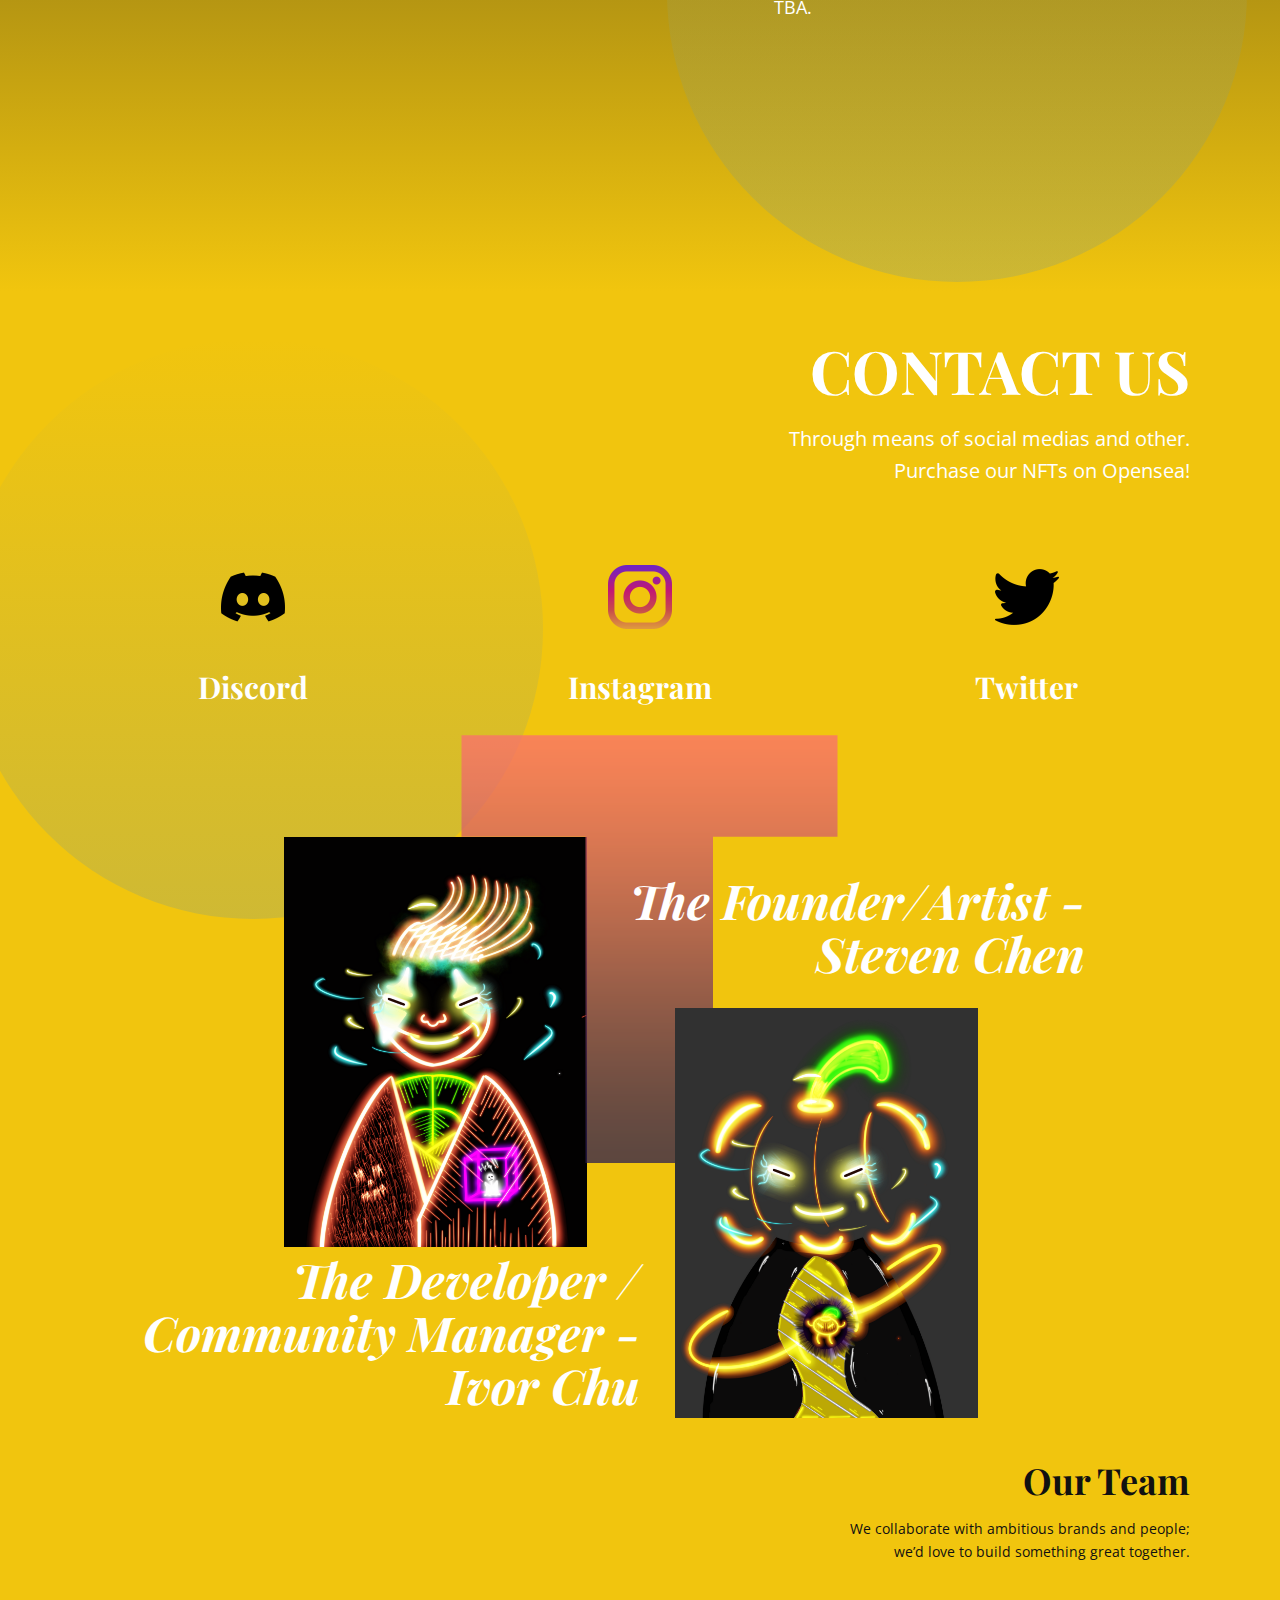
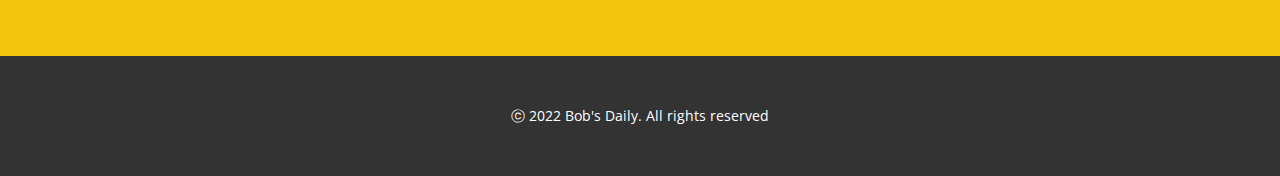
<file: Home.html>
<!DOCTYPE html>
<html style="font-size: 16px;" lang="en-TW">
  <head>
    <meta name="viewport" content="width=device-width, initial-scale=1.0">
    <meta charset="utf-8">
    <meta name="keywords" content="From Ideato Iconic, A Strategic Branding, Web Design, and Advertising Agency, Visually speaking…, Our Services, A design agency built to build modern brands…, Our Team, Creative Agency, INTUITIVE">
    <meta name="description" content="">
    <meta name="page_type" content="np-template-header-footer-from-plugin">
    <title>Home</title>
    <link rel="stylesheet" href="nicepage.css" media="screen">
<link rel="stylesheet" href="Home.css" media="screen">
    <script class="u-script" type="text/javascript" src="jquery.js" defer=""></script>
    <script class="u-script" type="text/javascript" src="nicepage.js" defer=""></script>
    <meta name="generator" content="Nicepage 4.4.0, nicepage.com">
    <link id="u-theme-google-font" rel="stylesheet" href="https://fonts.googleapis.com/css?family=Roboto:100,100i,300,300i,400,400i,500,500i,700,700i,900,900i|Open+Sans:300,300i,400,400i,600,600i,700,700i,800,800i">
    <link id="u-page-google-font" rel="stylesheet" href="https://fonts.googleapis.com/css?family=Playfair+Display:400,400i,500,500i,600,600i,700,700i,800,800i,900,900i|Montserrat:100,100i,200,200i,300,300i,400,400i,500,500i,600,600i,700,700i,800,800i,900,900i">
    
    
    
    
    
    <script type="application/ld+json">{
		"@context": "http://schema.org",
		"@type": "Organization",
		"name": "Bobs Daily",
		"logo": "images/6220.png"
}</script>
    <meta name="theme-color" content="#478ac9">
    <meta property="og:title" content="Home">
    <meta property="og:description" content="">
    <meta property="og:type" content="website">
  </head>
  <body class="u-body u-xl-mode"><header class="u-clearfix u-header u-header" id="sec-6384"><div class="u-clearfix u-sheet u-valign-middle u-sheet-1">
        <a href="https://nicepage.com" class="u-image u-logo u-image-1" data-image-width="2048" data-image-height="2048">
          <img src="images/6220.png" class="u-logo-image u-logo-image-1">
        </a>
        <nav class="u-menu u-menu-dropdown u-offcanvas u-menu-1">
          <div class="menu-collapse" style="font-size: 1rem; letter-spacing: 0px;">
            <a class="u-button-style u-custom-left-right-menu-spacing u-custom-padding-bottom u-custom-top-bottom-menu-spacing u-nav-link u-text-active-palette-1-base u-text-hover-palette-2-base" href="#">
              <svg class="u-svg-link" viewBox="0 0 24 24"><use xmlns:xlink="http://www.w3.org/1999/xlink" xlink:href="#menu-hamburger"></use></svg>
              <svg class="u-svg-content" version="1.1" id="menu-hamburger" viewBox="0 0 16 16" x="0px" y="0px" xmlns:xlink="http://www.w3.org/1999/xlink" xmlns="http://www.w3.org/2000/svg"><g><rect y="1" width="16" height="2"></rect><rect y="7" width="16" height="2"></rect><rect y="13" width="16" height="2"></rect>
</g></svg>
            </a>
          </div>
          <div class="u-custom-menu u-nav-container">
            <ul class="u-nav u-unstyled u-nav-1"><li class="u-nav-item"><a class="u-button-style u-nav-link u-text-active-palette-1-base u-text-hover-palette-2-base" href="Home.html#carousel_5b9d" data-page-id="41643821" style="padding: 10px 20px;">Home</a>
</li><li class="u-nav-item"><a class="u-button-style u-nav-link u-text-active-palette-1-base u-text-hover-palette-2-base" href="Home.html#carousel_7a06" data-page-id="41643821" style="padding: 10px 20px;">About</a>
</li><li class="u-nav-item"><a class="u-button-style u-nav-link u-text-active-palette-1-base u-text-hover-palette-2-base" href="Home.html#carousel_8216" data-page-id="41643821" style="padding: 10px 20px;">Contact</a>
</li></ul>
          </div>
          <div class="u-custom-menu u-nav-container-collapse">
            <div class="u-black u-container-style u-inner-container-layout u-opacity u-opacity-95 u-sidenav">
              <div class="u-inner-container-layout u-sidenav-overflow">
                <div class="u-menu-close"></div>
                <ul class="u-align-center u-nav u-popupmenu-items u-unstyled u-nav-2"><li class="u-nav-item"><a class="u-button-style u-nav-link" href="Home.html#carousel_5b9d" data-page-id="41643821" style="padding: 10px 20px;">Home</a>
</li><li class="u-nav-item"><a class="u-button-style u-nav-link" href="Home.html#carousel_7a06" data-page-id="41643821" style="padding: 10px 20px;">About</a>
</li><li class="u-nav-item"><a class="u-button-style u-nav-link" href="Home.html#carousel_8216" data-page-id="41643821" style="padding: 10px 20px;">Contact</a>
</li></ul>
              </div>
            </div>
            <div class="u-black u-menu-overlay u-opacity u-opacity-70"></div>
          </div>
        </nav>
      </div></header>
    <section class="u-clearfix u-image u-shading u-section-1" id="carousel_5b9d" data-image-width="2048" data-image-height="2048">
      <div class="u-clearfix u-sheet u-sheet-1">
        <div class="u-align-right u-container-style u-group u-group-1">
          <div class="u-container-layout u-container-layout-1">
            <h1 class="u-custom-font u-font-playfair-display u-text u-text-body-alt-color u-title u-text-1">Bob's Daily<br>
              <br>
            </h1>
            <h5 class="u-custom-font u-font-montserrat u-text u-text-body-alt-color u-text-2">Premium NFT Collections</h5>
          </div>
        </div>
      </div>
    </section>
    <section class="u-clearfix u-gradient u-section-2" id="carousel_7a06">
      <div class="u-clearfix u-sheet u-sheet-1">
        <div class="u-align-left u-gradient u-opacity u-opacity-20 u-shape u-shape-circle u-shape-1"></div>
        <div class="u-clearfix u-expanded-width u-layout-wrap u-layout-wrap-1">
          <div class="u-layout">
            <div class="u-layout-row">
              <div class="u-size-18 u-size-20-md">
                <div class="u-layout-col">
                  <div class="u-size-30">
                    <div class="u-layout-row">
                      <div class="u-container-style u-layout-cell u-left-cell u-size-60 u-layout-cell-1">
                        <div class="u-container-layout">
                          <img class="u-image u-image-1" src="images/12030.png" data-image-width="1600" data-image-height="1600" data-animation-name="rollIn" data-animation-duration="1000" data-animation-direction="">
                        </div>
                      </div>
                    </div>
                  </div>
                  <div class="u-size-30">
                    <div class="u-layout-row">
                      <div class="u-container-style u-image u-layout-cell u-left-cell u-size-60 u-image-2" data-image-width="2048" data-image-height="2048" data-animation-name="rollIn" data-animation-duration="1000" data-animation-direction="">
                        <div class="u-container-layout"></div>
                      </div>
                    </div>
                  </div>
                </div>
              </div>
              <div class="u-size-18 u-size-40-md">
                <div class="u-layout-col">
                  <div class="u-container-style u-layout-cell u-size-60 u-layout-cell-3">
                    <div class="u-container-layout u-container-layout-3">
                      <h2 class="u-custom-font u-font-playfair-display u-text u-text-body-alt-color u-text-1">Visually Introduing…</h2>
                      <img class="u-image u-image-3" src="images/13100.png" data-image-width="2048" data-image-height="2048" data-animation-name="rollIn" data-animation-duration="1000" data-animation-direction="">
                    </div>
                  </div>
                </div>
              </div>
              <div class="u-size-24 u-size-60-md">
                <div class="u-layout-col">
                  <div class="u-size-30">
                    <div class="u-layout-row">
                      <div class="u-container-style u-image u-layout-cell u-right-cell u-size-60 u-image-4" data-image-width="2048" data-image-height="2048" data-animation-name="rollIn" data-animation-duration="1000" data-animation-direction="">
                        <div class="u-container-layout"></div>
                      </div>
                    </div>
                  </div>
                  <div class="u-size-30">
                    <div class="u-layout-row">
                      <div class="u-size-44">
                        <div class="u-layout-col">
                          <div class="u-container-style u-layout-cell u-size-60 u-layout-cell-5">
                            <div class="u-container-layout u-valign-middle">
                              <p class="u-text u-text-body-alt-color u-text-2">TBA.</p>
                            </div>
                          </div>
                        </div>
                      </div>
                      <div class="u-size-16">
                        <div class="u-layout-col">
                          <div class="u-container-style u-hidden-sm u-hidden-xl u-hidden-xs u-layout-cell u-right-cell u-size-60 u-layout-cell-6">
                            <div class="u-container-layout"></div>
                          </div>
                        </div>
                      </div>
                    </div>
                  </div>
                </div>
              </div>
            </div>
          </div>
        </div>
      </div>
    </section>
    <section class="u-clearfix u-palette-3-base u-section-3" id="carousel_8216">
      <div class="u-clearfix u-sheet u-sheet-1">
        <div class="u-gradient u-opacity u-opacity-20 u-shape u-shape-circle u-shape-1"></div>
        <div class="u-clearfix u-expanded-width u-gutter-20 u-layout-wrap u-layout-wrap-1">
          <div class="u-layout">
            <div class="u-layout-row">
              <div class="u-align-center-lg u-align-center-sm u-align-center-xl u-container-style u-layout-cell u-left-cell u-size-20 u-layout-cell-1">
                <div class="u-container-layout u-valign-middle-sm u-valign-middle-xs u-container-layout-1">
                  <div class="u-palette-5-base u-shape u-shape-rectangle u-shape-2" data-href="https://discord.gg/P55FYDAACv" data-animation-name="bounceIn" data-animation-duration="1000" data-animation-direction=""></div><span class="u-file-icon u-icon u-icon-1" data-href="https://discord.gg/P55FYDAACv"><img src="images/5968898.png" alt=""></span>
                  <h3 class="u-align-center-md u-align-center-xs u-custom-font u-font-playfair-display u-text u-text-body-alt-color u-text-1">Discord</h3>
                </div>
              </div>
              <div class="u-align-center-lg u-align-center-sm u-align-center-xl u-container-style u-layout-cell u-size-20 u-layout-cell-2">
                <div class="u-container-layout u-valign-middle-sm u-valign-middle-xs u-container-layout-2">
                  <div class="u-palette-2-base u-shape u-shape-rectangle u-shape-3" data-href="https://www.instagram.com/bobs_daily/" data-animation-name="bounceIn" data-animation-duration="1000" data-animation-direction=""></div><span class="u-file-icon u-icon u-icon-2" data-href="https://www.instagram.com/bobs_daily/"><img src="images/174855.png" alt=""></span>
                  <h3 class="u-align-center-md u-align-center-xs u-custom-font u-font-playfair-display u-text u-text-body-alt-color u-text-2">Instagram</h3>
                </div>
              </div>
              <div class="u-align-center-lg u-align-center-sm u-align-center-xl u-container-style u-layout-cell u-right-cell u-size-20 u-layout-cell-3">
                <div class="u-container-layout u-valign-middle-sm u-valign-middle-xs u-container-layout-3">
                  <div class="u-palette-1-base u-shape u-shape-rectangle u-shape-4" data-href="https://twitter.com/BobsDaily1" data-animation-name="bounceIn" data-animation-duration="1000" data-animation-direction=""></div><span class="u-file-icon u-icon u-icon-3" data-href="https://twitter.com/BobsDaily1"><img src="images/81609.png" alt=""></span>
                  <h3 class="u-align-center-md u-align-center-xs u-custom-font u-font-playfair-display u-text u-text-body-alt-color u-text-3">Twitter</h3>
                </div>
              </div>
            </div>
          </div>
        </div>
        <div class="u-align-right u-container-style u-group u-group-1">
          <div class="u-container-layout u-valign-middle-sm u-container-layout-4">
            <h2 class="u-custom-font u-font-playfair-display u-text u-text-body-alt-color u-text-4">CONTACT US</h2>
            <p class="u-text u-text-body-alt-color u-text-5">Through means of social medias and other. Purchase our NFTs on Opensea!</p>
          </div>
        </div>
      </div>
    </section>
    <section class="u-clearfix u-palette-3-base u-section-4" id="carousel_35ee">
      <div class="u-clearfix u-sheet u-sheet-1">
        <div class="u-clearfix u-expanded-width u-layout-wrap u-layout-wrap-1">
          <div class="u-gutter-0 u-layout">
            <div class="u-layout-row">
              <div class="u-container-style u-layout-cell u-size-30 u-layout-cell-1">
                <div class="u-container-layout">
                  <img class="u-image u-image-1" src="images/58.png" data-image-width="2048" data-image-height="2048">
                  <img src="images/Untitled3.png" alt="" class="u-image u-image-contain u-image-default u-opacity u-opacity-75 u-image-2" data-image-width="437" data-image-height="461">
                  <h2 class="u-custom-font u-font-playfair-display u-text u-text-white u-text-1">The Developer / Community Manager - Ivor Chu</h2>
                </div>
              </div>
              <div class="u-align-left u-container-style u-layout-cell u-size-30 u-layout-cell-2">
                <div class="u-container-layout">
                  <h2 class="u-custom-font u-font-playfair-display u-text u-text-white u-text-2">The Founder/Artist -Steven Chen</h2>
                  <img class="u-image u-image-3" src="images/76.png" data-image-width="1600" data-image-height="1600">
                </div>
              </div>
            </div>
          </div>
        </div>
        <div class="u-align-right u-container-style u-group u-group-1">
          <div class="u-container-layout u-container-layout-3">
            <h2 class="u-custom-font u-font-playfair-display u-text u-text-3">Our Team</h2>
            <p class="u-text u-text-4">We collaborate with ambitious brands and people; we’d love to build something great together.</p>
          </div>
        </div>
      </div>
    </section>
    
    
    <footer class="u-align-center u-clearfix u-footer u-grey-80 u-footer" id="sec-2324"><div class="u-clearfix u-sheet u-sheet-1">
        <p class="u-small-text u-text u-text-variant u-text-1">ⓒ 2022 Bob's Daily. All rights reserved</p>
      </div></footer>
  </body>
</html>
</file>
